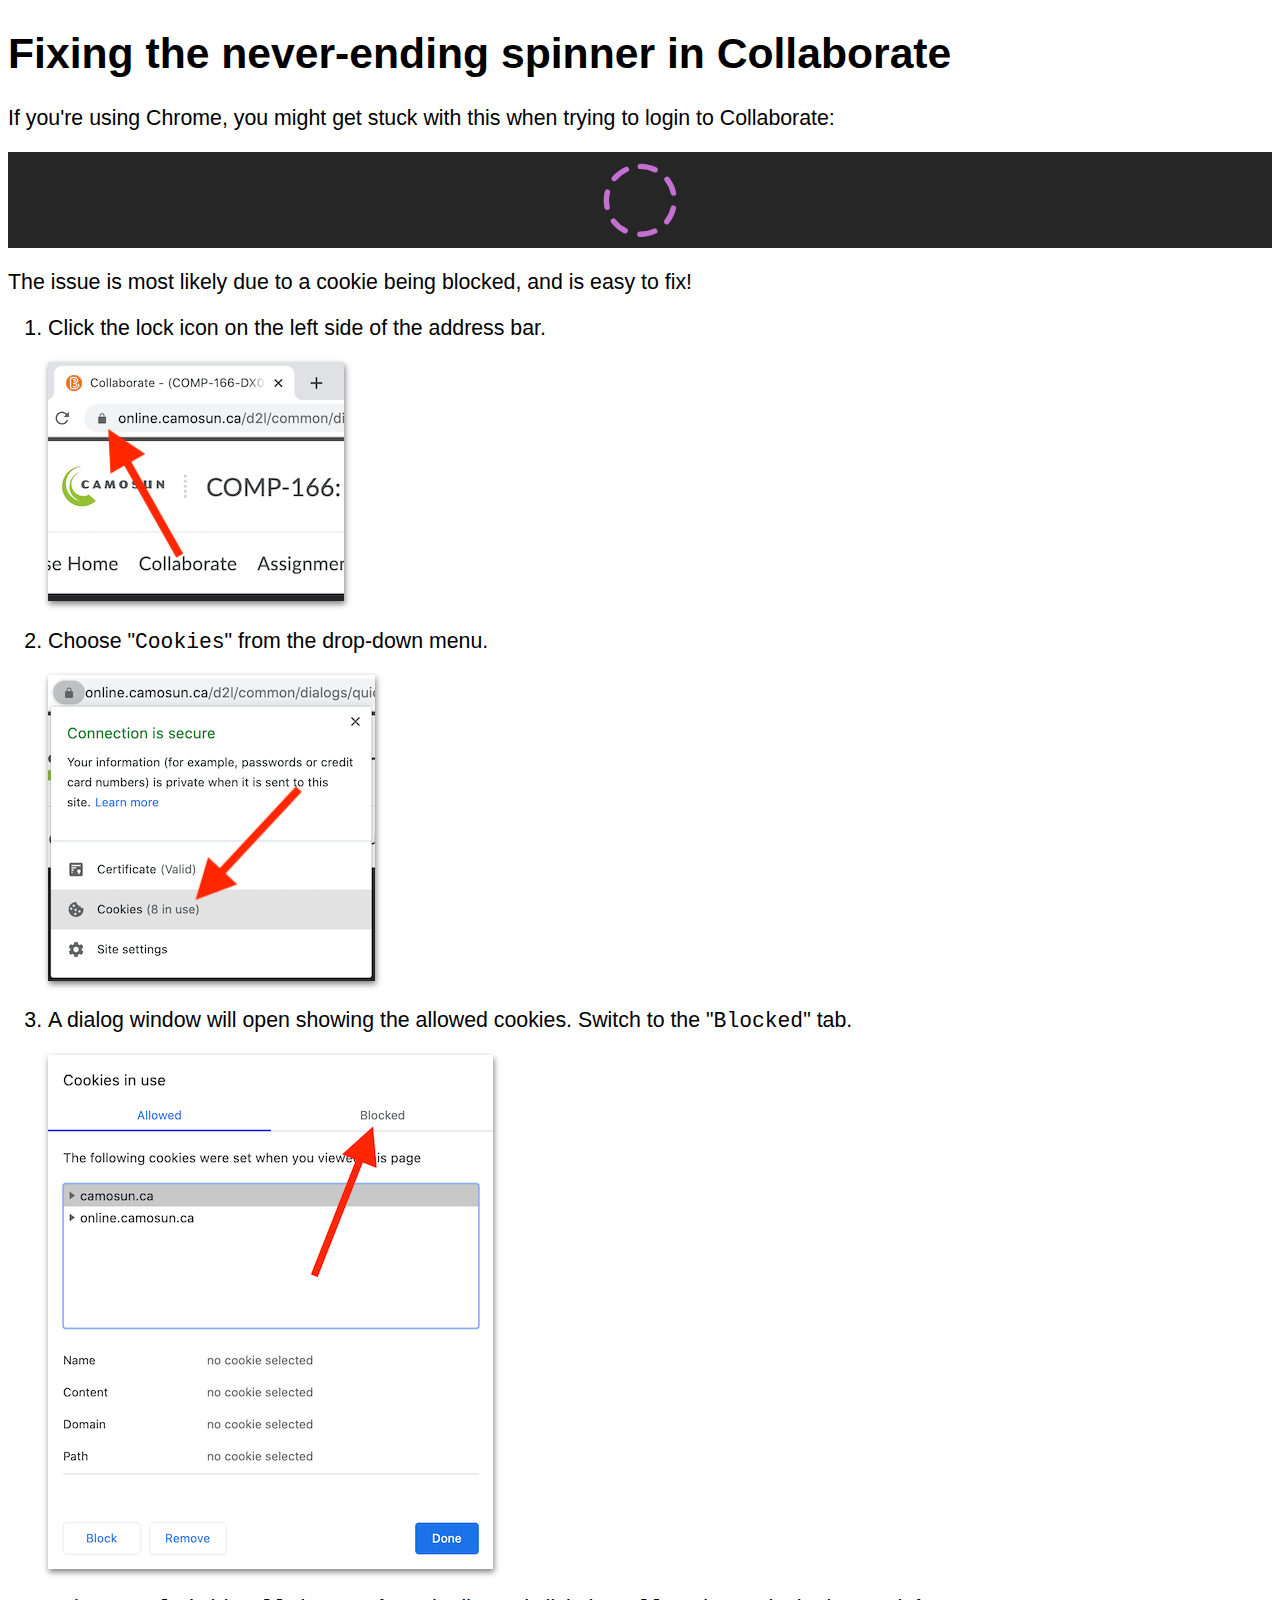
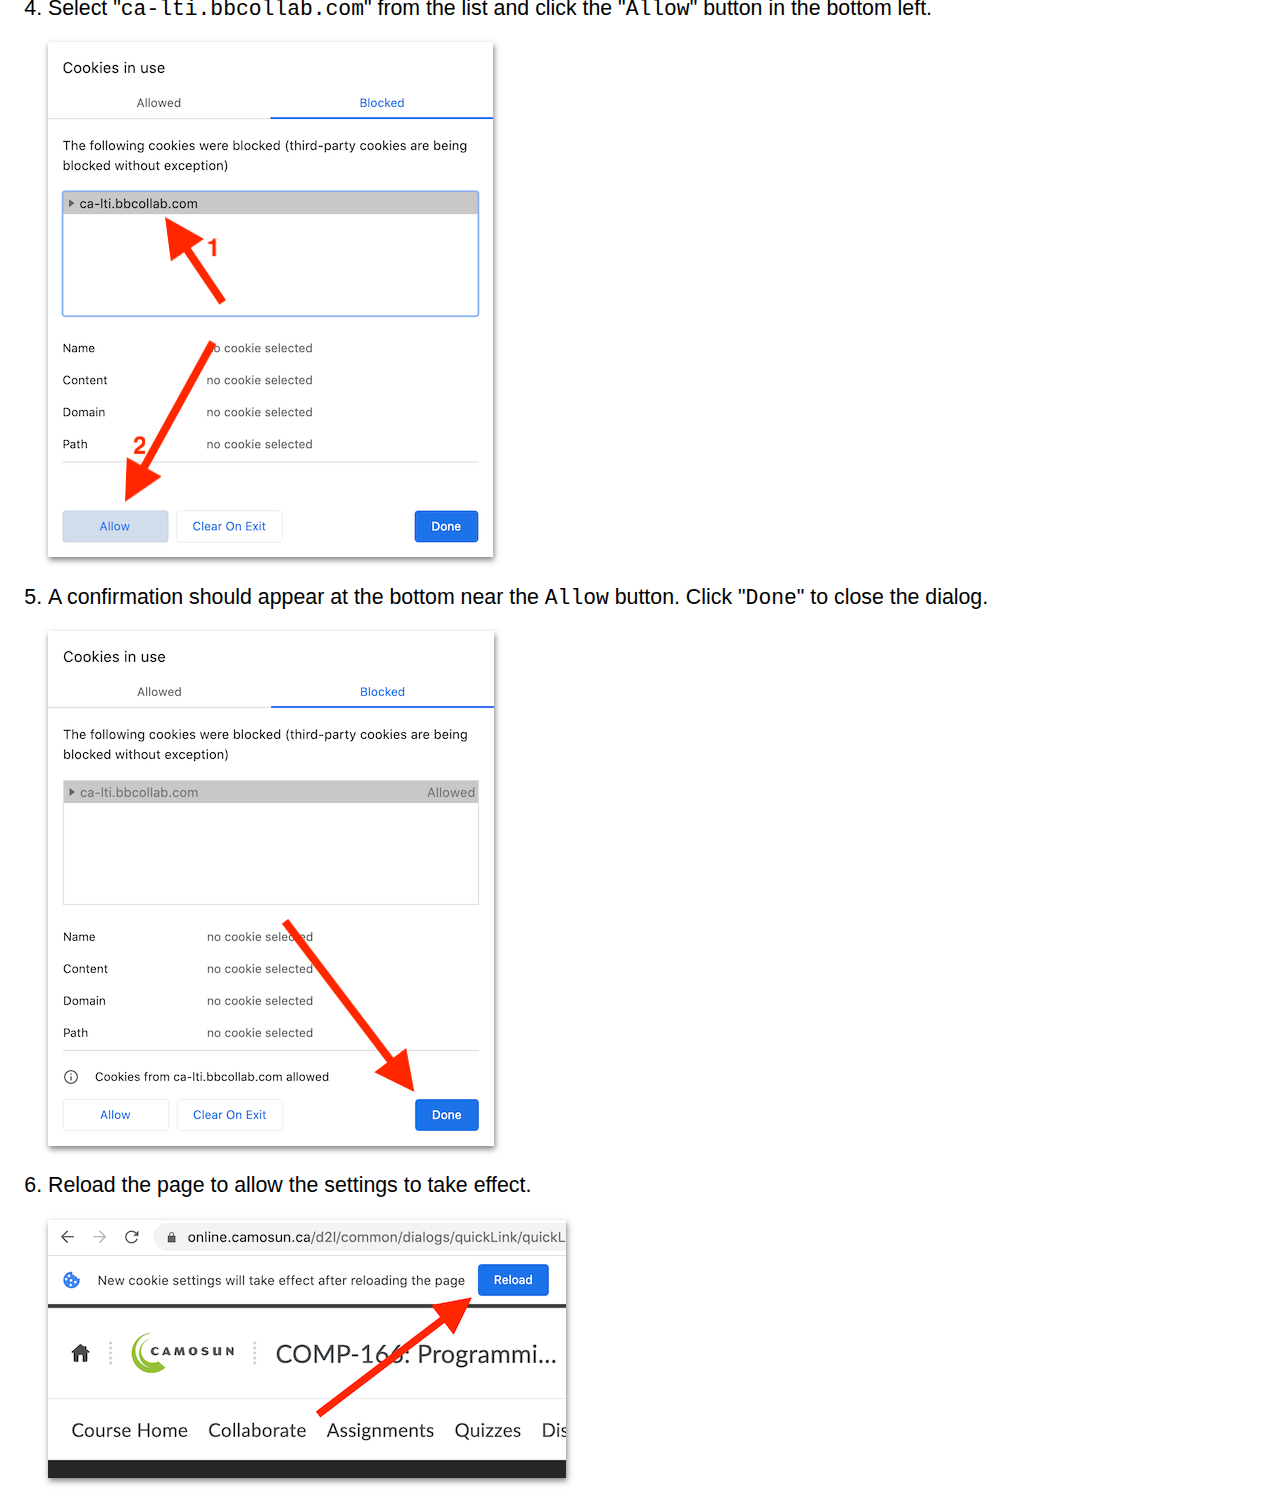
<file: collaborate/index.html>
<!DOCTYPE html>
<!DOCTYPE html>
<html>
<head>
	<title>Accessing Collaborate in Chrome</title>
	<meta charset="utf-8" />
	<style>
		:root {
			font-family: Helvetica, sans-serif;
			font-size: 16pt;
		}
		@keyframes progress-rotate {
			0% { transform: rotate(0deg); }
			100% { transform: rotate(360deg); }
		}
		.progress {
			background-color: #262626;
			height: 4.5rem;
			padding: .5rem;
			box-sizing: border-box;
			text-align: center;
		}
		.progress-svg {
			animation: 4s linear infinite progress-rotate;
			height: 100%;
		}
		img {
			box-shadow: 1px 3px 6px rgba(0,0,0,.5);
		}
	</style>
</head>
<body>
<h1>Fixing the never-ending spinner in Collaborate</h1>
<p>If you're using Chrome, you might get stuck with this when trying to login to Collaborate:</p>
<div class="progress">
	<svg class="progress-svg" viewBox="-10 -10 220 220" role="presentation" aria-valuetext="Loading" focusable="false">
	    <path d="m100,0a100,100 0 0 1 0,200a100,100 0 0 1 0,-200" fill="transparent" stroke-dasharray="45" stroke-width="16" stroke-linecap="round" stroke="#c56fd5"></path>
	</svg>
</div>
<p>The issue is most likely due to a cookie being blocked, and is easy to fix!</p>
<ol>
	<li>
		<p>Click the lock icon on the left side of the address bar.</p>
		<img src="lock-lo.png" srcset="lock-hi.png 2x" alt="screenshot of address bar, with arrow pointing to lock icon "/>
	</li>
	<li>
		<p>Choose "<samp>Cookies</samp>" from the drop-down menu.</p>
		<img src="cookies-lo.png" srcset="cookies-hi.png 2x" alt="screenshot of security popup, with arrow pointing to Cookies menu item"/>
	</li>
	<li>
		<p>A dialog window will open showing the allowed cookies. Switch to the "<samp>Blocked</samp>" tab.</p>
		<img src="dialog-lo.png" srcset="dialog-hi.png 2x" alt="screenshot of Cookies dialog, with arrow pointing to Blocked tab"/>
	</li>
	<li>
		<p>Select "<samp>ca-lti.bbcollab.com</samp>" from the list and click the "<samp>Allow</samp>" button in the bottom left.</p>
		<img src="allow-lo.png" srcset="allow-hi.png 2x" alt="screenshot of Cookies dialog with arrows pointing to (1) blocked cookie and (2) Allow button"/>
	</li>
	<li>
		<p>A confirmation should appear at the bottom near the <samp>Allow</samp> button. Click "<samp>Done</samp>" to close the dialog.</p>
		<img src="done-lo.png" srcset="done-hi.png 2x" alt="screenshot of Cookies dialog showing changed settings for ca-lti.bbcollab.com cookie, and arrow pointing to Done button"/>
	</li>
	<li>
		<p>Reload the page to allow the settings to take effect.</p>
		<img src="reload-lo.png" srcset="reload-hi.png 2x" alt="screenshot of browser reload notification, with arrow pointing to Reload button"/>
	</li>
</ol>

</body>
</html>
</file>
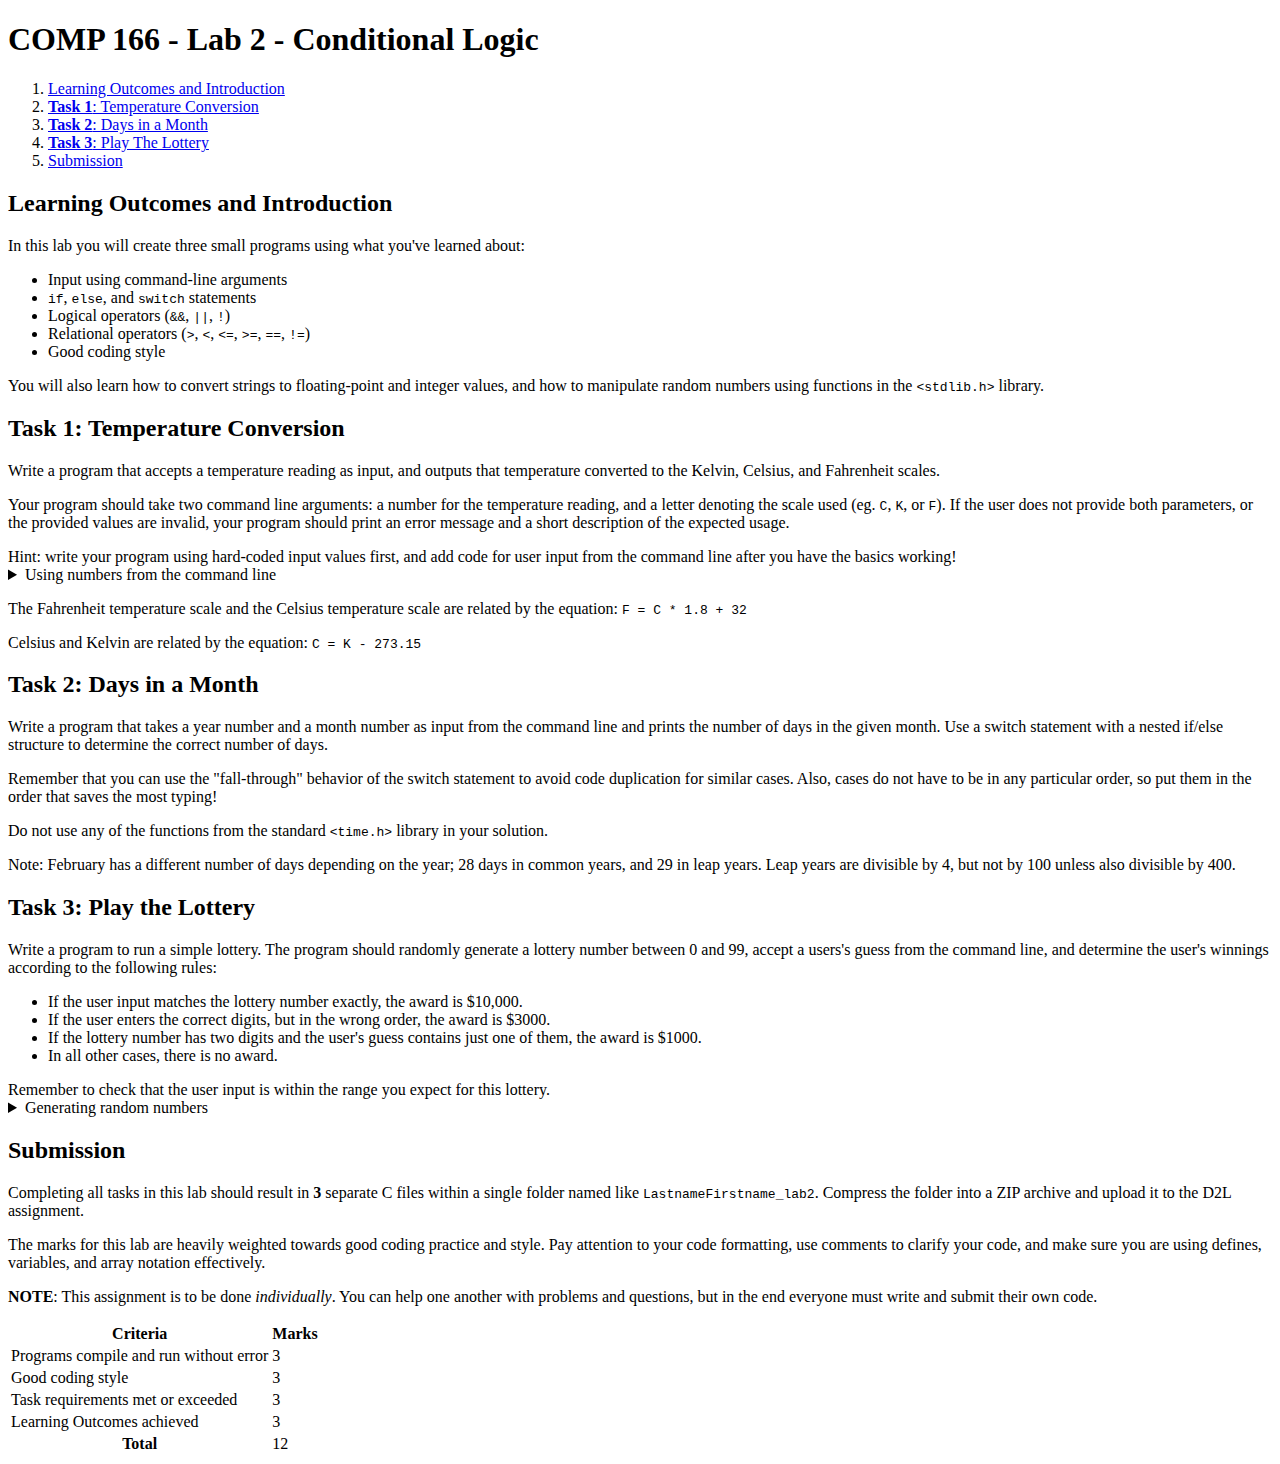
<file: labs/conditional-logic/index.html>
<!DOCTYPE html>
<html>
<head>
	<meta charset="utf-8">
	<title>Conditional Logic (Lab 2) - COMP 166</title>
	<meta name="viewport" content="width=device-width"/>
	<base href="https://camosun-cs.github.io/comp-166/labs/conditional-logic/" target="_blank"/>
	<link rel="stylesheet" href="../template/bundle.css"/>
</head>
<body>
	<header>
		<h1>COMP 166 - Lab 2 - Conditional Logic</h1>
		<nav><ol>
			<!-- every lab should start with this -->
			<li><a href="#outcomes">Learning Outcomes and Introduction</a></li>
			<!-- repeat one for each task, adjusting @href for each -->
			<li><a href="#task1"><strong>Task 1</strong>: Temperature Conversion</a></li>
			<li><a href="#task2"><strong>Task 2</strong>: Days in a Month</a></li>
			<li><a href="#task3"><strong>Task 3</strong>: Play The Lottery</a></li>
			<li><a href="#submission">Submission</a></li>
		</ol></nav>
	</header>

	<section id="outcomes">
		<h2>Learning Outcomes and Introduction</h2>
		<p>In this lab you will create three small programs using what you've learned about:</p>
		<ul>
			<li>Input using command-line arguments</li>
			<li>
				<code class="language-c">if</code>,
				<code class="language-c">else</code>,
				and <code  class="language-c">switch</code> statements
			</li>
			<li>
				Logical operators
				(<code  class="language-c">&&</code>,
				<code class="language-c">||</code>,
				<code class="language-c">!</code>)
			</li>
			<li>
				Relational operators
				(<code  class="language-c">></code>,
				<code class="language-c"><</code>,
				<code class="language-c"><=</code>,
				<code class="language-c">>=</code>,
				<code class="language-c">==</code>,
				<code class="language-c">!=</code>)
			</li>
			<li>Good coding style</li>
		</ul>
		<p>
			You will also learn how to convert strings to floating-point and integer values, and how to manipulate random numbers using functions in the <code>&lt;stdlib.h></code> library.
		</p>
	</section>

	<section id="task1">
		<h2>Task 1: Temperature Conversion</h2>
		<p>Write a program that accepts a temperature reading as input, and outputs that temperature converted to the Kelvin, Celsius, and Fahrenheit scales.</p>
		<p>Your program should take two command line arguments: a number for the temperature reading, and a letter denoting the scale used (eg. <samp>C</samp>, <samp>K</samp>, or <samp>F</samp>). If the user does not provide both parameters, or the provided values are invalid, your program should print an error message and a short description of the expected usage.</p>
		<aside>Hint: write your program using hard-coded input values first, and add code for user input from the command line after you have the basics working!</aside>
		<details>
			<summary>Using numbers from the command line</summary>
			<p>Command line arguments always come into your program as <em>string values</em>. In order to use these as numbers that you can do math with, you will first need to <em>parse</em> the string using an appropriate function from the <code>&lt;stdlib.h></code> library.</p>
			<p>In this case, you'll want to use the <a href="https://devdocs.io/c/string/byte/strtof"><code class="language-c">strtof()</code></a> function. Here's a simple example of how to use it:</p>
			<a class="sample language-c" href="strtof.c">strtof.c</a>
			<p>The first parameter is the string that you want to convert into a number. The second parameter, if not <code class="langauge-c">NULL</code>, will be updated to point <em>just after</em> the last parsed character from the input string. This is useful for checking whether or not the value was successfully parsed: if the result is the same as the input string pointer, the value was not recognized.</p>
			<p>There is a similar function in <code>&lt;stdlib.h></code> for parsing strings as integers: <a href="https://devdocs.io/c/string/byte/strtol"><code class="language-c">strtol()</code></a>. This one takes a third parameter that specifies the numeric base, which you'll normally want to set to <samp>10</samp>.</p>
			<p>If you don't need to do any error-checking, you can simplify things considerably by using the <a href="https://devdocs.io/c/string/byte/atof"><code class="language-c">atof()</code></a> and <a href="https://devdocs.io/c/string/byte/atoi"><code class="language-c">atoi()</code></a> functions instead.</p>
		</details>
		<p>The Fahrenheit temperature scale and the Celsius temperature scale are related by the equation: <samp>F = C * 1.8 + 32</samp></p>
		<p>Celsius and Kelvin are related by the equation: <samp>C = K - 273.15</samp></p>
	</section>

	<section id="task2">
		<h2>Task 2: Days in a Month</h2>
		<p>Write a program that takes a year number and a month number as input from the command line and prints the number of days in the given month. Use a switch statement with a nested if/else structure to determine the correct number of days.</p>
		<aside>Remember that you can use the "fall-through" behavior of the switch statement to avoid code duplication for similar cases. Also, cases do not have to be in any particular order, so put them in the order that saves the most typing!</aside>
		<p>Do not use any of the functions from the standard <code>&lt;time.h></code> library in your solution.</p>
		<p>Note: February has a different number of days depending on the year; 28 days in common years, and 29 in leap years. Leap years are divisible by 4, but not by 100 unless also divisible by 400.</p>
	</section>

	<section id="task3">
		<h2>Task 3: Play the Lottery</h2>
		<p>Write a program to run a simple lottery. The program should randomly generate a lottery number between 0 and 99, accept a users's guess from the command line, and determine the user's winnings according to the following rules:</p>
		<ul>
			<li>If the user input matches the lottery number exactly, the award is $10,000.</li>
			<li>If the user enters the correct digits, but in the wrong order, the award is $3000.</li>
			<li>If the lottery number has two digits and the user's guess contains just one of them, the award is $1000.</li>
			<li>In all other cases, there is no award.</li>
		</ul>
		<aside>Remember to check that the user input is within the range you expect for this lottery.</aside>
		<details>
			<summary>Generating random numbers</summary>
			<p>Because computers are <em>deterministic</em>, producing actual random data values is quite tricky. The usual approach is to take some external data value that is unpredictable (such as the current time) and use it as the "seed" to a bunch of math that produces a sequence of psuedo-random values. The values you get are actually still deterministic, but as long as the seed isn't known and the math is well-designed they will appear to be random.</p>
			<p>C99 includes <a href="https://devdocs.io/c/numeric/random/srand"><code class="language-c">srand()</code></a> and <a href="https://devdocs.io/c/numeric/random/rand"><code class="language-c">rand()</code></a> functions in the <code>&lt;stdlib.h></code> library that set a seed and produce psuedo-random values from it respectively. Unfortunately, most implementations of these functions are based on very simplistic math and do a really poor job of appearing random. For almost every application, you shouldn't use them.</p>
			<p>POSIX provides two very similar functions, <code class="language-c">srandom()</code> and <code class="language-c">random()</code> (also defined in <code>&lt;stdlib.h></code>, that are used in the same way and perform a little better. We'll use them for this assignment. Here's an example:</p>
			<a href="random.c" class="sample language-c">random.c</a>
			<p>For real applications where randomness is actually important, even the POSIX standard library functions shouldn't be used. Your code in these cases will need to rely on external libraries that provide better solutions.</p>
		</details>
	</section>

	<section id="submission">
		<h2>Submission</h2>
		<p>
			Completing all tasks in this lab should result in <strong>3</strong> separate C files within a single folder named like <samp>LastnameFirstname_lab2</samp>. Compress the folder into a ZIP archive and upload it to the D2L assignment.
		</p>
		<p>
			The marks for this lab are heavily weighted towards good coding practice and style. Pay attention to your code formatting, use comments to clarify your code, and make sure you are using defines, variables, and array notation effectively.
		</p>
		<p>
			<b>NOTE</b>: This assignment is to be done <em>individually</em>. You can help one another with problems and questions, but in the end everyone must write and submit their own code.
		</p>
		<table class="marks">
			<thead>
				<tr><th>Criteria</th><th>Marks</th></tr>
			</thead>
			<tbody>
				<tr>
					<td>Programs compile and run without error</td>
					<td>3</td>
				</tr>
				<tr>
					<td>Good coding style</td>
					<td>3</td>
				</tr>
				<tr>
					<td>Task requirements met or exceeded</td>
					<td>3</td>
				</tr>
				<tr>
					<td>Learning Outcomes achieved</td>
					<td>3</td>
				</tr>
			</tbody>
			<tfoot>
				<tr>
					<th>Total</th>
					<td>12</td>
				</tr>
			</tfoot>
		</table>
	</section>

	<script src="../template/bundle.js" defer></script>
</body>
</html>
</file>
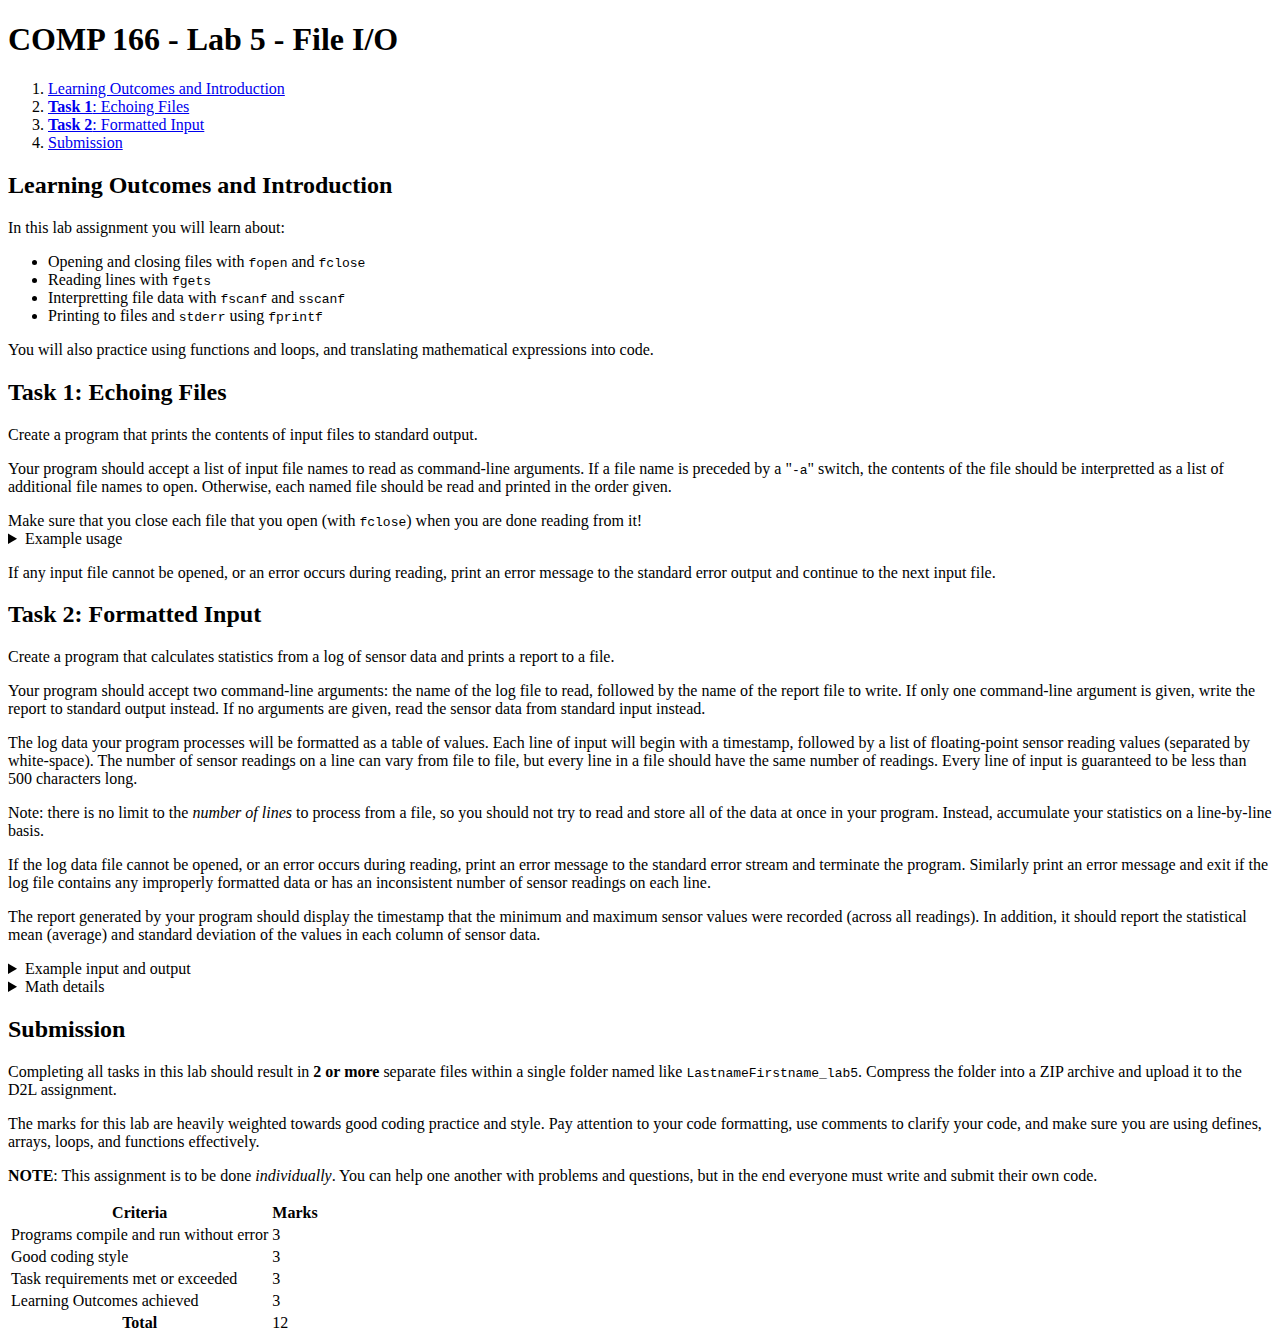
<file: labs/file-io/index.html>
<!DOCTYPE html>
<html lang="en-CA">
<head>
	<meta charset="utf-8">
	<title>File I/O (Lab 5) - COMP 166</title>
	<meta name="viewport" content="width=device-width"/>
	<base href="https://camosun-cs.github.io/comp-166/labs/file-io/" target="_blank"/>
	<link rel="stylesheet" href="../template/bundle.css"/>
	<style>
		.eq {
			display: flex;
			align-items: center;
		}
		.eq > * {
			padding: 0 0.25em;
		}
		.fract {
			display: inline-flex;
			flex-direction: column;
			text-align: center;
		}
		.fract-num {
			border-bottom: 1px solid black;
		}
	</style>
</head>
<body>
	<header>
		<h1>COMP 166 - Lab 5 - File I/O</h1>
		<nav><ol>
			<li><a href="#outcomes">Learning Outcomes and Introduction</a></li>
			<li><a href="#task1"><strong>Task 1</strong>: Echoing Files</a></li>
			<li><a href="#task2"><strong>Task 2</strong>: Formatted Input</a></li>
			<li><a href="#submission">Submission</a></li>
		</ol></nav>
	</header>

	<section id="outcomes">
		<h2>Learning Outcomes and Introduction</h2>
		<p>In this lab assignment you will learn about:</p>
		<ul>
			<li>Opening and closing files with <code class="language-c">fopen</code> and <code class="language-c">fclose</code></li>
			<li>Reading lines with <code class="language-c">fgets</code></li>
			<li>Interpretting file data with <code class="language-c">fscanf</code> and <code class="language-c">sscanf</code></li>
			<li>Printing to files and <code class="language-c">stderr</code> using <code class="language-c">fprintf</code></li>
		</ul>
		<p>You will also practice using functions and loops, and translating mathematical expressions into code.</p>
	</section>

	<section id="task1">
		<h2>Task 1: Echoing Files</h2>
		<p>Create a program that prints the contents of input files to standard output.</p>
		<p>Your program should accept a list of input file names to read as command-line arguments. If a file name is preceded by a "<samp>-a</samp>" switch, the contents of the file should be interpretted as a list of additional file names to open. Otherwise, each named file should be read and printed in the order given.</p>
		<aside>Make sure that you close each file that you open (with <code class="language-c">fclose</code>) when you are done reading from it!</aside>
		<details>
			<summary>Example usage</summary>
			<dl>
				<dt><samp>./task1</samp></dt>
				<dd>Print a usage summary, such as
					"<samp>usage: ./task1 [-a] [file ...]</samp>"
				</dd>
			</dl>
			<dl>
				<dt><samp>./task1 file1.txt file2.txt</samp></dt>
				<dd>Print the contents of <samp>file1.txt</samp>, followed by the contents of <samp>file2.txt</samp></dd>
			</dl>
			<dl>
				<dt><samp>./task1 -a filelist.txt</samp></dt>
				<dd>Read a list of input file names from the content of <samp>filelist.txt</samp> and print the contents of each file in order.</dd>
			</dl>
			<dl>
				<dt><samp>./task1 file1.txt -a filelist.txt file2.txt</samp></dt>
				<dd>Print the contents of <samp>file1.txt</samp>, followed by the contents of each file listed inside <samp>filelist.txt</samp> (in order), followed by the contents of <samp>file2.txt</samp>.</dd>
			</dl>
		</details>
		<p>If any input file cannot be opened, or an error occurs during reading, print an error message to the standard error output and continue to the next input file.</p>
	</section>

	<section id="task2">
		<h2>Task 2: Formatted Input</h2>
		<p>Create a program that calculates statistics from a log of sensor data and prints a report to a file.</p>
		<p>Your program should accept two command-line arguments: the name of the log file to read, followed by the name of the report file to write. If only one command-line argument is given, write the report to standard output instead. If no arguments are given, read the sensor data from standard input instead.</p>
		<p>The log data your program processes will be formatted as a table of values. Each line of input will begin with a timestamp, followed by a list of floating-point sensor reading values (separated by white-space). The number of sensor readings on a line can vary from file to file, but every line in a file should have the same number of readings. Every line of input is guaranteed to be less than 500 characters long.</p>
		<aside>Note: there is no limit to the <em>number of lines</em> to process from a file, so you should not try to read and store all of the data at once in your program. Instead, accumulate your statistics on a line-by-line basis.</aside>
		<p>If the log data file cannot be opened, or an error occurs during reading, print an error message to the standard error stream and terminate the program. Similarly print an error message and exit if the log file contains any improperly formatted data or has an inconsistent number of sensor readings on each line.</p>
		<p>The report generated by your program should display the timestamp that the minimum and maximum sensor values were recorded (across all readings). In addition, it should report the statistical mean (average) and standard deviation of the values in each column of sensor data.</p>
		<details>
			<summary>Example input and output</summary>
			<p>Given an input file like:</p>
			<a href="example-input.txt" class="sample language-text" download>Download example-input.txt</a>
			<p>Your program should output something like:</p>
			<a href="example-output.txt" class="sample language-text" download>Download example-output.txt</a>
		</details>
		<details>
			<summary>Math details</summary>
			<p>The statistical mean <var>x&#772;</var> for a set of values is given by the formula:</p>
			<div class="eq">
				<span>x&#772;</span>
				<span>=</span>
				<span class="fract">
					<span class="fract-num">Σx<sub>i</sub></span>
					<span class="fract-den">N</span>
				</span>
			</div>
			<p>Where <var>x<sub>i</sub></var> is a single data value (such that <var>Σx<sub>i</sub></var> is the sum of all values), and <var>N</var> is the total number of values.</p>
			<p>The standard deviation <var>σ</var> for a set of values is usually defined as:</p>
			<div class="eq">
				<span>σ<sup>2</sup></span>
				<span>=</span>
				<span class="fract">
					<span class="fract-num">Σ(x<sub>i</sub> - x&#772;)<sup>2</sup></span>
					<span class="fract-den">N - 1</span>
				</span>
			</div>
			<aside>Don't forget to use square-root to get <var>σ</var>!</aside>
			<p>However, this formulation would require two passes over the data set in order to first compute the mean and then compute the deviation using the mean. An alternate form can be used to compute the standard deviation in a single pass:</p>
			<div class="eq">
				<span>σ<sup>2</sup></span>
				<span>=</span>
				<span class="fract">
					<span class="fract-num">N(Σx<sub>i</sub><sup>2</sup>) - (Σx<sub>i</sub>)<sup>2</sup></span>
					<span class="fract-den">N(N - 1)</span>
				</span>
			</div>
		</details>
	</section>

	<section id="submission">
		<h2>Submission</h2>
		<p>
			Completing all tasks in this lab should result in <strong>2 or more</strong> separate files within a single folder named like <samp>LastnameFirstname_lab5</samp>. Compress the folder into a ZIP archive and upload it to the D2L assignment.
		</p>
		<p>
			The marks for this lab are heavily weighted towards good coding practice and style. Pay attention to your code formatting, use comments to clarify your code, and make sure you are using defines, arrays, loops, and functions effectively.
		</p>
		<p>
			<b>NOTE</b>: This assignment is to be done <em>individually</em>. You can help one another with problems and questions, but in the end everyone must write and submit their own code.
		</p>
		<table class="marks">
			<thead>
				<tr><th>Criteria</th><th>Marks</th></tr>
			</thead>
			<tbody>
				<tr>
					<td>Programs compile and run without error</td>
					<td>3</td>
				</tr>
				<tr>
					<td>Good coding style</td>
					<td>3</td>
				</tr>
				<tr>
					<td>Task requirements met or exceeded</td>
					<td>3</td>
				</tr>
				<tr>
					<td>Learning Outcomes achieved</td>
					<td>3</td>
				</tr>
			</tbody>
			<tfoot>
				<tr>
					<th>Total</th>
					<td>12</td>
				</tr>
			</tfoot>
		</table>
	</section>

	<script src="../template/bundle.js" defer></script>
</body>
</html>
</file>
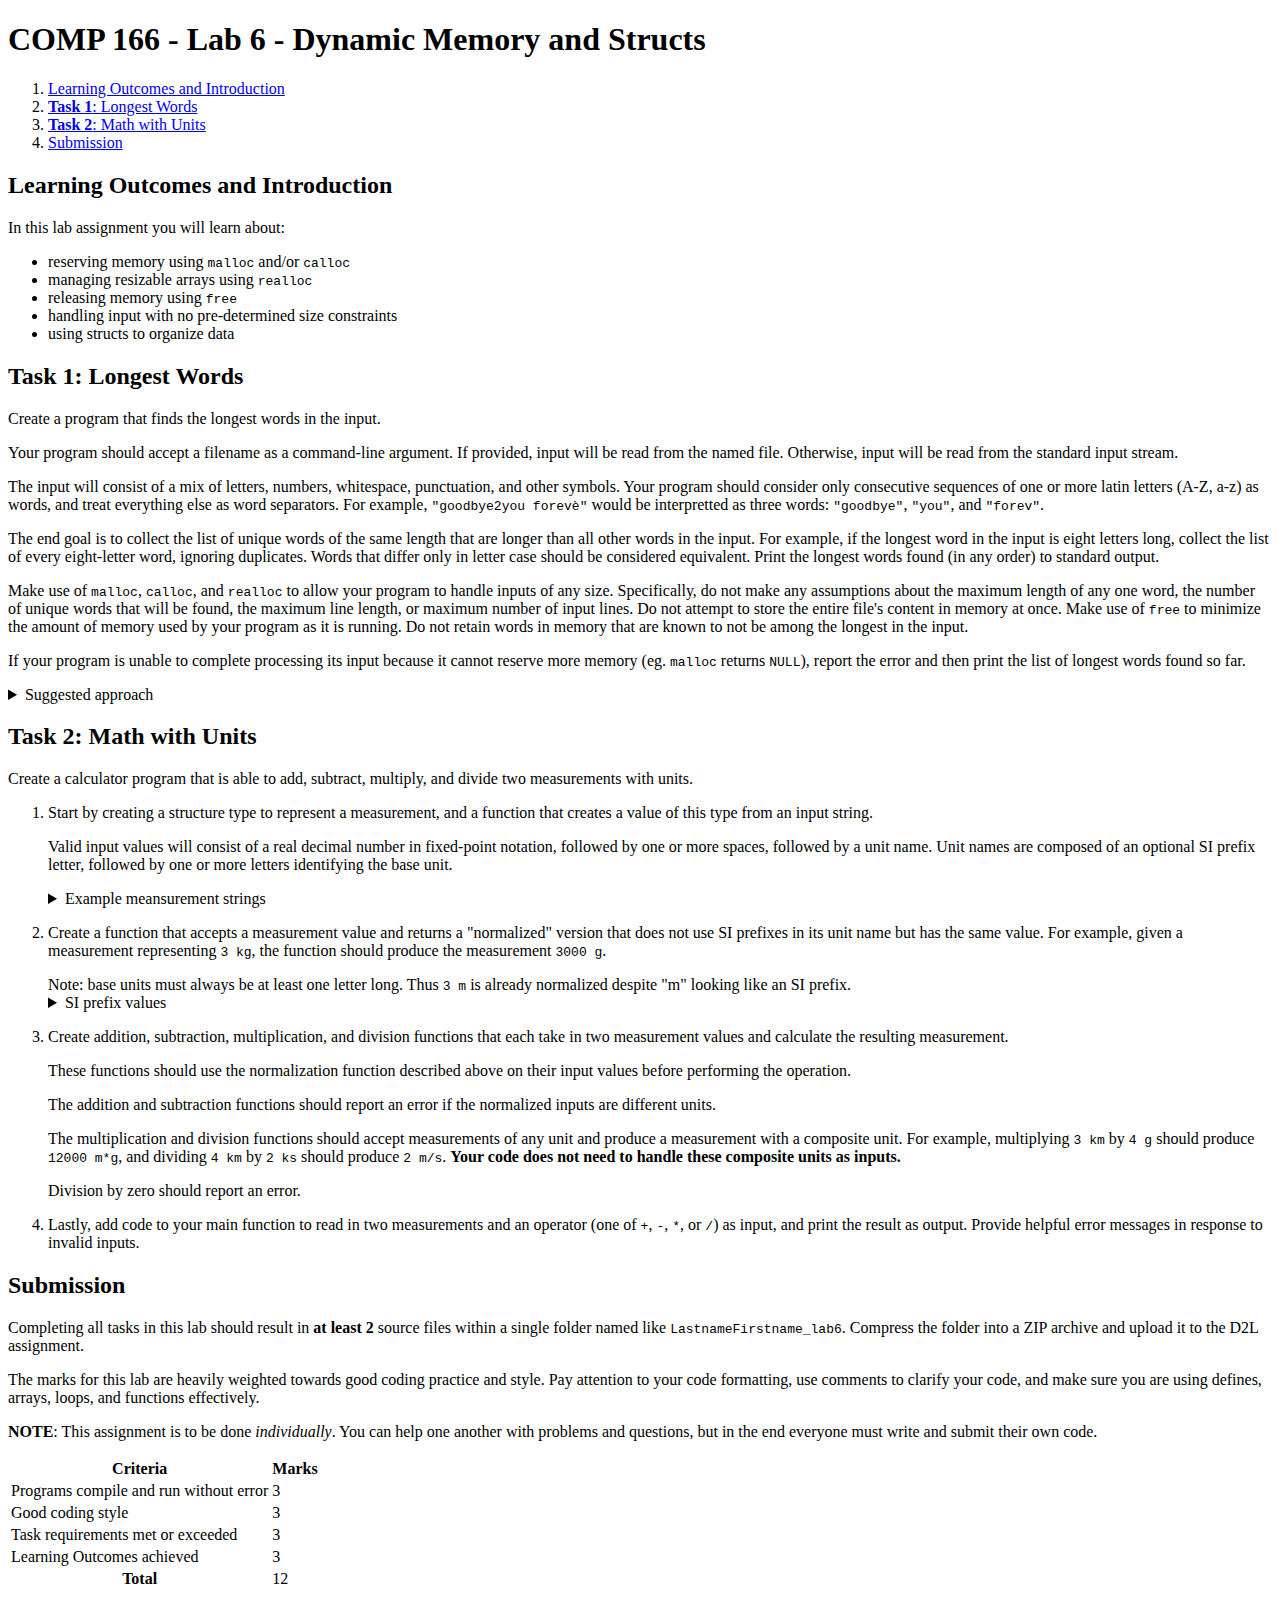
<file: labs/malloc/index.html>
<!DOCTYPE html>
<html lang="en-CA">
<head>
	<meta charset="utf-8">
	<title>Dynamic Memory and Structs (Lab 6) - COMP 166</title>
	<meta name="viewport" content="width=device-width"/>
	<base href="https://camosun-cs.github.io/comp-166/labs/malloc/" target="_blank"/>
	<link rel="stylesheet" href="../template/bundle.css"/>
</head>
<body>
	<header>
		<h1>COMP 166 - Lab 6 - Dynamic Memory and Structs</h1>
		<nav><ol>
			<li><a href="#outcomes">Learning Outcomes and Introduction</a></li>
			<li><a href="#task1"><strong>Task 1</strong>: Longest Words</a></li>
			<li><a href="#task2"><strong>Task 2</strong>: Math with Units</a></li>
			<li><a href="#submission">Submission</a></li>
		</ol></nav>
	</header>

	<section id="outcomes">
		<h2>Learning Outcomes and Introduction</h2>
		<p>In this lab assignment you will learn about:</p>
		<ul>
			<li>reserving memory using <code>malloc</code> and/or <code>calloc</code></li>
			<li>managing resizable arrays using <code>realloc</code></li>
			<li>releasing memory using <code>free</code></li>
			<li>handling input with no pre-determined size constraints</li>
			<li>using structs to organize data</li>
		</ul>
	</section>

	<section id="task1">
		<h2>Task 1: Longest Words</h2>
		<p>Create a program that finds the longest words in the input.</p>
		<p>Your program should accept a filename as a command-line argument. If provided, input will be read from the named file. Otherwise, input will be read from the standard input stream.</p>
		<p>The input will consist of a mix of letters, numbers, whitespace, punctuation, and other symbols. Your program should consider only consecutive sequences of one or more latin letters (A-Z, a-z) as words, and treat everything else as word separators. For example, <code>"goodbye2you forevè"</code> would be interpretted as three words: <code>"goodbye"</code>, <code>"you"</code>, and <code>"forev"</code>.</p>
		<p>The end goal is to collect the list of unique words of the same length that are longer than all other words in the input. For example, if the longest word in the input is eight letters long, collect the list of every eight-letter word, ignoring duplicates. Words that differ only in letter case should be considered equivalent. Print the longest words found (in any order) to standard output.</p>
		<p>Make use of <code>malloc</code>, <code>calloc</code>, and <code>realloc</code> to allow your program to handle inputs of any size. Specifically, do not make any assumptions about the maximum length of any one word, the number of unique words that will be found, the maximum line length, or maximum number of input lines. Do not attempt to store the entire file's content in memory at once. Make use of <code>free</code> to minimize the amount of memory used by your program as it is running. Do not retain words in memory that are known to not be among the longest in the input.</p>
		<p>If your program is unable to complete processing its input because it cannot reserve more memory (eg. <code>malloc</code> returns <code>NULL</code>), report the error and then print the list of longest words found so far.</p>
		<details>
			<summary>Suggested approach</summary>
			<p>There are many ways to manage a dynamicly changing list of data. For simplicity, I recommend storing each word in an appropriately-sized chunk of memory allocated with malloc, and keep track of the list of words with an array of pointers (also allocated with malloc). The array should start relatively small, but may need to be resized with <code>realloc</code> as the program progresses. Keep track of how large the array currently is in one variable, and how much space is used so far in another. When you run out of room, resize the array to provide twice as much space.</p>
		</details>
 	</section>

	<section id="task2">
		<h2>Task 2: Math with Units</h2>
		<p>Create a calculator program that is able to add, subtract, multiply, and divide two measurements with units.</p>
		<ol class="instructions">
			<li>
				<p>Start by creating a structure type to represent a measurement, and a function that creates a value of this type from an input string.</p>
				<p>Valid input values will consist of a real decimal number in fixed-point notation, followed by one or more spaces, followed by a unit name. Unit names are composed of an optional SI prefix letter, followed by one or more letters identifying the base unit.</p>
				<details>
					<summary>Example meansurement strings</summary>
					<ul>
						<li><samp>3.2 g</samp></li>
						<li><samp>1000 km</samp></li>
						<li><samp>4.3333 in</samp></li>
						<li><samp>-3.0 hours</samp></li>
						<li><samp>5 GPa</samp></li>
					</ul>
				</details>
			</li>
			<li>
				<p>Create a function that accepts a measurement value and returns a "normalized" version that does not use SI prefixes in its unit name but has the same value. For example, given a measurement representing <samp>3 kg</samp>, the function should produce the measurement <samp>3000 g</samp>.</p>
				<aside>Note: base units must always be at least one letter long. Thus <samp>3 m</samp> is already normalized despite "m" looking like an SI prefix.</aside>
				<details>
					<summary>SI prefix values</summary>
					<p>Your code should support at least the following SI prefix values:</p>
					<table>
						<thead>
							<tr>
								<th>Symbol</th>
								<th>Factor</th>
							</tr>
						</thead>
						<tbody>
							<tr>
								<td>T</td>
								<td>10<sup>12</sup></td>
							</tr>
							<tr>
								<td>G</td>
								<td>10<sup>9</sup></td>
							</tr>
							<tr>
								<td>M</td>
								<td>10<sup>6</sup></td>
							</tr>
							<tr>
								<td>k</td>
								<td>10<sup>3</sup></td>
							</tr>
							<tr>
								<td>c</td>
								<td>10<sup>-2</sup></td>
							</tr>
							<tr>
								<td>m</td>
								<td>10<sup>-3</sup></td>
							</tr>
							<tr>
								<td>u</td>
								<td>10<sup>-6</sup></td>
							</tr>
							<tr>
								<td>n</td>
								<td>10<sup>-9</sup></td>
							</tr>
						</tbody>
					</table>
				</details>
			</li>
			<li>
				<p>Create addition, subtraction, multiplication, and division functions that each take in two measurement values and calculate the resulting measurement.</p>
				<p>These functions should use the normalization function described above on their input values before performing the operation.</p>
				<p>The addition and subtraction functions should report an error if the normalized inputs are different units.</p>
				<p>The multiplication and division functions should accept measurements of any unit and produce a measurement with a composite unit. For example, multiplying <samp>3 km</samp> by <samp>4 g</samp> should produce <samp>12000 m*g</samp>, and dividing <samp>4 km</samp> by <samp>2 ks</samp> should produce <samp>2 m/s</samp>. <strong>Your code does not need to handle these composite units as inputs.</strong></p>
				<p>Division by zero should report an error.</p>
			</li>
			<li>
				<p>Lastly, add code to your main function to read in two measurements and an operator (one of <samp>+</samp>, <samp>-</samp>, <samp>*</samp>, or <samp>/</samp>) as input, and print the result as output. Provide helpful error messages in response to invalid inputs.</p>
			</li>
		</ol>
	</section>

	<section id="submission">
		<h2>Submission</h2>
		<p>
			Completing all tasks in this lab should result in <strong>at least 2</strong> source files within a single folder named like <samp>LastnameFirstname_lab6</samp>. Compress the folder into a ZIP archive and upload it to the D2L assignment.
		</p>
		<p>
			The marks for this lab are heavily weighted towards good coding practice and style. Pay attention to your code formatting, use comments to clarify your code, and make sure you are using defines, arrays, loops, and functions effectively.
		</p>
		<p>
			<b>NOTE</b>: This assignment is to be done <em>individually</em>. You can help one another with problems and questions, but in the end everyone must write and submit their own code.
		</p>
		<table class="marks">
			<thead>
				<tr><th>Criteria</th><th>Marks</th></tr>
			</thead>
			<tbody>
				<tr>
					<td>Programs compile and run without error</td>
					<td>3</td>
				</tr>
				<tr>
					<td>Good coding style</td>
					<td>3</td>
				</tr>
				<tr>
					<td>Task requirements met or exceeded</td>
					<td>3</td>
				</tr>
				<tr>
					<td>Learning Outcomes achieved</td>
					<td>3</td>
				</tr>
			</tbody>
			<tfoot>
				<tr>
					<th>Total</th>
					<td>12</td>
				</tr>
			</tfoot>
		</table>
	</section>

	<script src="../template/bundle.js" defer></script>
</body>
</html>
</file>
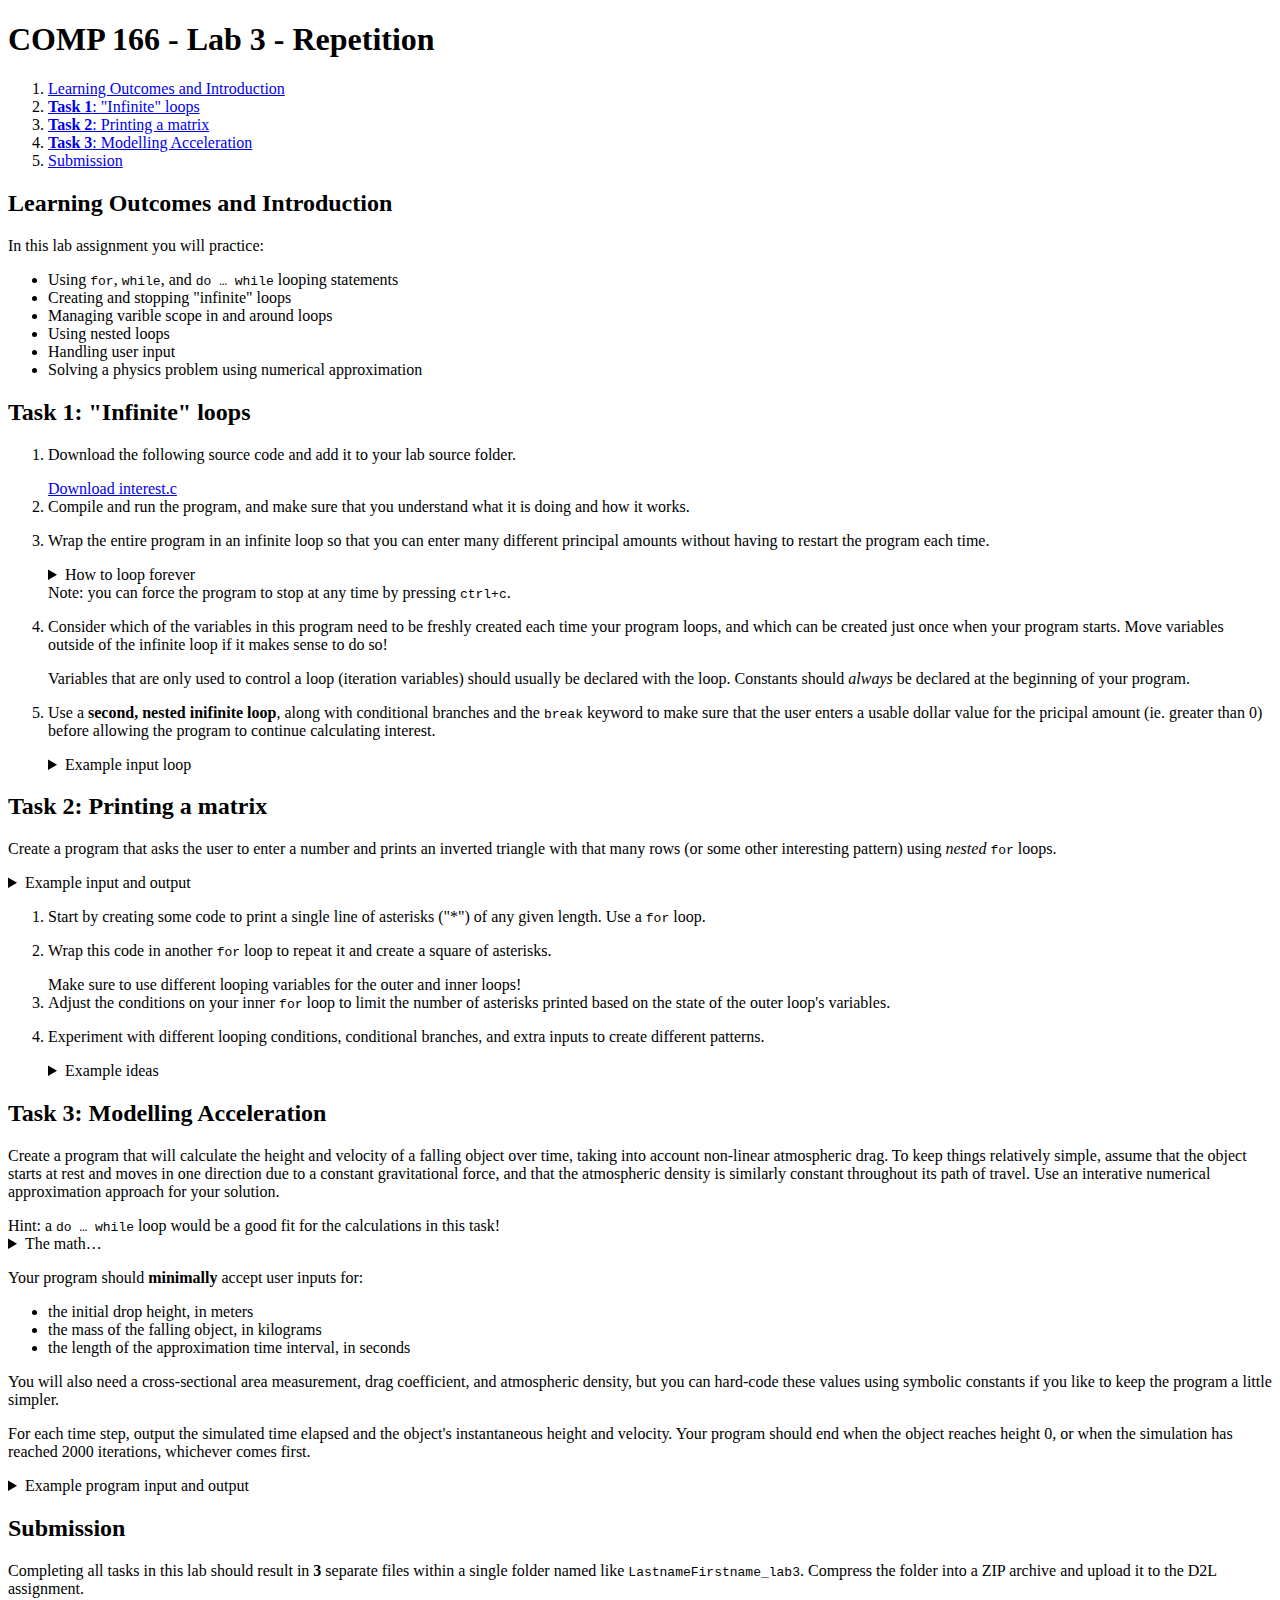
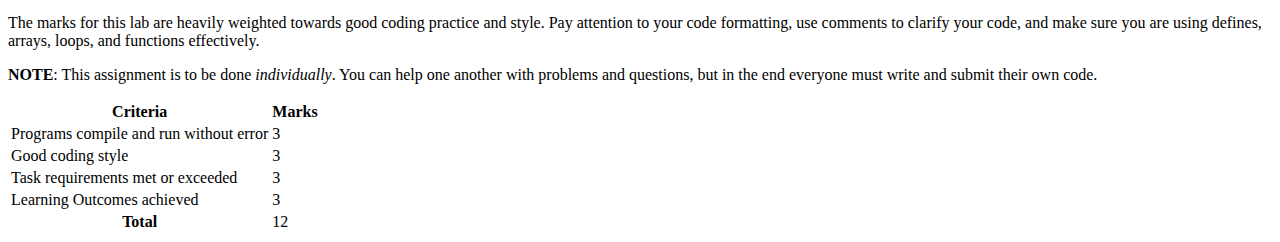
<file: labs/repetition/index.html>
<!DOCTYPE html>
<html lang="en-CA">
<head>
	<meta charset="utf-8">
	<title>Repetition (Lab 3) - COMP 166</title>
	<meta name="viewport" content="width=device-width"/>
	<base href="https://camosun-cs.github.io/comp-166/labs/repetition/" target="_blank"/>
	<link rel="stylesheet" href="../template/bundle.css"/>
	<style>
		.eq {
			display: flex;
			align-items: center;
		}
		.eq > * {
			padding: 0 0.25em;
		}
		.fract {
			display: inline-flex;
			flex-direction: column;
			text-align: center;
		}
		.fract-num {
			border-bottom: 1px solid black;
		}
	</style>
</head>
<body>
	<header>
		<h1>COMP 166 - Lab 3 - Repetition</h1>
		<nav><ol>
			<li><a href="#outcomes">Learning Outcomes and Introduction</a></li>
			<li><a href="#task1"><strong>Task 1</strong>: "Infinite" loops</a></li>
			<li><a href="#task2"><strong>Task 2</strong>: Printing a matrix</a></li>
			<li><a href="#task3"><strong>Task 3</strong>: Modelling Acceleration</a></li>
			<li><a href="#submission">Submission</a></li>
		</ol></nav>
	</header>

	<section id="outcomes">
		<h2>Learning Outcomes and Introduction</h2>
		<p>In this lab assignment you will practice:</p>
		<ul>
			<li>Using <code class="language-c">for</code>, <code class="language-c">while</code>, and <code class="language-c">do &hellip; while</code> looping statements</li>
			<li>Creating and stopping "infinite" loops</li>
			<li>Managing varible scope in and around loops</li>
			<li>Using nested loops</li>
			<li>Handling user input</li>
			<li>Solving a physics problem using numerical approximation</li>
		</ul>
	</section>

	<section id="task1">
		<h2>Task 1: "Infinite" loops</h2>
		<ol class="instructions">
			<li>
				<p>Download the following source code and add it to your lab source folder.</p>
				<a class="sample language-c" href="interest.c" download>Download interest.c</a>
			</li>
			<li>
				Compile and run the program, and make sure that you understand what it is doing and how it works.
			</li>
			<li>
				<p>Wrap the entire program in an infinite loop so that you can enter many different principal amounts without having to restart the program each time.</p>
				<details>
					<summary>How to loop forever</summary>
					<p>You can create a loop that will run indefinitely by using a constant, non-zero condition value. For example:</p>
					<pre><code class="language-c">
						while (1) {
							// inside here will be repeated forever
						}
					</code></pre>
					<p>If you import <code>&lt;stdbool.h></code>, you could also use the <code class="language-c">true</code> constant to make it a little more readable.</p>
					<p>Many C programmers prefer to use <code>for</code> loops instead. Since we want the loop to run forever we can leave out a lot of the usual details and distill the syntax down to just this:</p>
					<pre><code class="language-c">
						for (;;) {
							// inside here will be repeated forever
						}
					</code></pre>
					<p>These two examples are functionally identical, so choose the one that makes the most sense to you.</p>
					<p>There are many other ways you can make an infinite loop, but these two approaches are the most idiomatic way that other programmers will recognize and will make it clear that you really meant to do this!</p>
				</details>
				<aside>
					Note: you can force the program to stop at any time by pressing <kbd><kbd>ctrl</kbd><span>+</span><kbd>c</kbd></kbd>.
				</aside>
			</li>
			<li>
				<p>Consider which of the variables in this program need to be freshly created each time your program loops, and which can be created just once when your program starts. Move variables outside of the infinite loop if it makes sense to do so!</p>
				<p>Variables that are only used to control a loop (iteration variables) should usually be declared with the loop. Constants should <em>always</em> be declared at the beginning of your program.</p>
			</li>
			<li>
				<p>Use a <strong>second, nested inifinite loop</strong>, along with conditional branches and the <code class="language-c">break</code> keyword to make sure that the user enters a usable dollar value for the pricipal amount (ie. greater than 0) before allowing the program to continue calculating interest.</p>
				<details>
					<summary>Example input loop</summary>
					<p>This example requires the user to enter a negative integer before continuing:</p>
					<a href="input-check.c" class="sample language-c" download>Download input-check.c</a>
				</details>
			</li>
		</ol>
	</section>

	<section id="task2">
		<h2>Task 2: Printing a matrix</h2>
		<p>
			Create a program that asks the user to enter a number and prints an inverted triangle with that many rows (or some other interesting pattern) using <em>nested</em> <code class="language-c">for</code> loops.
		</p>
		<details>
			<summary>Example input and output</summary>
			<p>Given "5", output:</p>
			<pre>*****
****
***
**
*</pre>
			<p>Given "13", output:</p>
			<pre>*************
************
***********
**********
*********
********
*******
******
*****
****
***
**
*</pre>
		</details>
		<ol class="instructions">
			<li>Start by creating some code to print a single line of asterisks ("*") of any given length. Use a <code class="language-c">for</code> loop.</li>
			<li>
				<p>Wrap this code in another <code class="language-c">for</code> loop to repeat it and create a square of asterisks.</p>
				<aside>Make sure to use different looping variables for the outer and inner loops!</aside>
			</li>
			<li>Adjust the conditions on your inner <code class="language-c">for</code> loop to limit the number of asterisks printed based on the state of the outer loop's variables.</li>
			<li>
				<p>Experiment with different looping conditions, conditional branches, and extra inputs to create different patterns.</p>
				<details>
					<summary>Example ideas</summary>
					<ul>
						<li>
							<p>Let the user choose what symbols to use for drawing</p>
						</li>
						<li>
							<p>Replace the asterisks on the diagonal edge with a different character</p>
							<pre style="margin:1em 0;">$
*$
**$</pre>
						</li>
						<li>
							<p>Print the triangle facing different directions</p>
							<pre style="margin:1em 0;">  *
 **
***</pre>
							<p>Or like:</p>
							<pre style="margin:1em 0;">  *
 ***
*****</pre>
						</li>
						<li>
							<p>Output a diamond instead of a triangle</p>
							<pre>  *
 ***
*****
 ***
  *</pre>
					</ul>
				</details>
			</li>
		</ol>
	</section>

	<section id="task3">
		<h2>Task 3: Modelling Acceleration</h2>
		<p>Create a program that will calculate the height and velocity of a falling object over time, taking into account non-linear atmospheric drag. To keep things relatively simple, assume that the object starts at rest and moves in one direction due to a constant gravitational force, and that the atmospheric density is similarly constant throughout its path of travel. Use an interative numerical approximation approach for your solution.</p>
		<aside>Hint: a <code class="language-c">do … while</code> loop would be a good fit for the calculations in this task!</aside>

		<details>
			<summary>The math…</summary>
			<p>The force of drag due to atmospheric resistance is given by the formula:</p>
			<div class="eq">
				<span>F<sub>d</sub> = </span>
				<span class="fract">
					<span class="fract-num">C𝜌Av<sup>2</sup></span>
					<span class="fract-den">2</span>
				</span>
			</div>
			<p>Where <strong>C</strong> is the drag coefficient, <strong>𝜌</strong> is the atmospheric density, <strong>A</strong> is the cross-sectional area, and <strong>v</strong> is the velocity.</p>
			<p>Because the drag forces on the falling object depend on the velocity, which in turn depends on the net forces, a purely analytical approach to solving this problem would be quite complicated! Instead, we can simulate the problem much more simply on a computer using numerical approximations at discrete time intervals. We can calculate the acceleration of the object due to the net forces acting on it at a given moment and then assume that this acceleration stays constant over a short period of time. This allows us to approximate the velocity at the end of this time interval, and then use that velocity in the calculation of forces for the next interval.</p>
			<p>At any given instant in time, the acceleration is given by:</p>
			<div class="eq">
				<span>a = </span>
				<span class="fract">
					<span class="fract-num">F<sub>net</sub></span>
					<span class="fract-denm">m</span>
				</span>
				<span> = </span>
				<span class="fract">
					<span class="fract-num">mg - F<sub>d</sub></span>
					<span class="fract-denm">m</span>
				</span>
			</div>
			<p>Where <strong>m</strong> is the mass of the object, and <strong>g</strong> is the acceleration due to gravity. Over a small enough interval of time, this acceleration is approximately constant, so the change in velocity and height of the object after a time interval <strong>t</strong> will be:</p>
			<div class="eq">
				<span>Δv = at</span>
			</div>
			<div class="eq">
				<span>Δh = v<sub>0</sub>t + </span>
				<span class="fract">
					<span class="fract-num">at<sup>2</sup></span>
					<span class="fract-den">2</span>
				</span>
			</div>
			<p>The resulting velocity can then be fed back into the acceleration equation for the next time interval!</p>
		</details>

		<p>Your program should <strong>minimally</strong> accept user inputs for:</p>
		<ul>
			<li>the initial drop height, in meters</li>
			<li>the mass of the falling object, in kilograms</li>
			<li>the length of the approximation time interval, in seconds</li>
		</ul>
		<p>You will also need a cross-sectional area measurement, drag coefficient, and atmospheric density, but you can hard-code these values using symbolic constants if you like to keep the program a little simpler.</p>
		<p>For each time step, output the simulated time elapsed and the object's instantaneous height and velocity. Your program should end when the object reaches height 0, or when the simulation has reached 2000 iterations, whichever comes first.</p>
		<details>
			<summary>Example program input and output</summary>
			<p>Feel free to experiment with different output formatting and different ways of taking in user input. This is just an example!</p>
			<pre><samp>Gravitational force: 9.806 m/s^2
Atmospheric density (kg/m^3): 1.225
Drag coefficient: 0.5
Mass of falling object (kg): 1.00
Drop height (m): 2.00

Time (s)    Height (m)    Velocity (m/s)
   0.000          2.00        0.00
   0.100          1.95        0.98
   0.200          1.81        1.93
   0.300          1.57        2.80
   0.400          1.25        3.54
   0.500          0.87        4.14
   0.600          0.43        4.59
   0.700          0.00        0.00</samp></pre>
		</details>
	</section>

	<section id="submission">
		<h2>Submission</h2>
		<p>
			Completing all tasks in this lab should result in <strong>3</strong> separate files within a single folder named like <samp>LastnameFirstname_lab3</samp>. Compress the folder into a ZIP archive and upload it to the D2L assignment.
		</p>
		<p>
			The marks for this lab are heavily weighted towards good coding practice and style. Pay attention to your code formatting, use comments to clarify your code, and make sure you are using defines, arrays, loops, and functions effectively.
		</p>
		<p>
			<b>NOTE</b>: This assignment is to be done <em>individually</em>. You can help one another with problems and questions, but in the end everyone must write and submit their own code.
		</p>
		<table class="marks">
			<thead>
				<tr><th>Criteria</th><th>Marks</th></tr>
			</thead>
			<tbody>
				<tr>
					<td>Programs compile and run without error</td>
					<td>3</td>
				</tr>
				<tr>
					<td>Good coding style</td>
					<td>3</td>
				</tr>
				<tr>
					<td>Task requirements met or exceeded</td>
					<td>3</td>
				</tr>
				<tr>
					<td>Learning Outcomes achieved</td>
					<td>3</td>
				</tr>
			</tbody>
			<tfoot>
				<tr>
					<th>Total</th>
					<td>12</td>
				</tr>
			</tfoot>
		</table>
	</section>

	<script src="../template/bundle.js" defer></script>
</body>
</html>
</file>
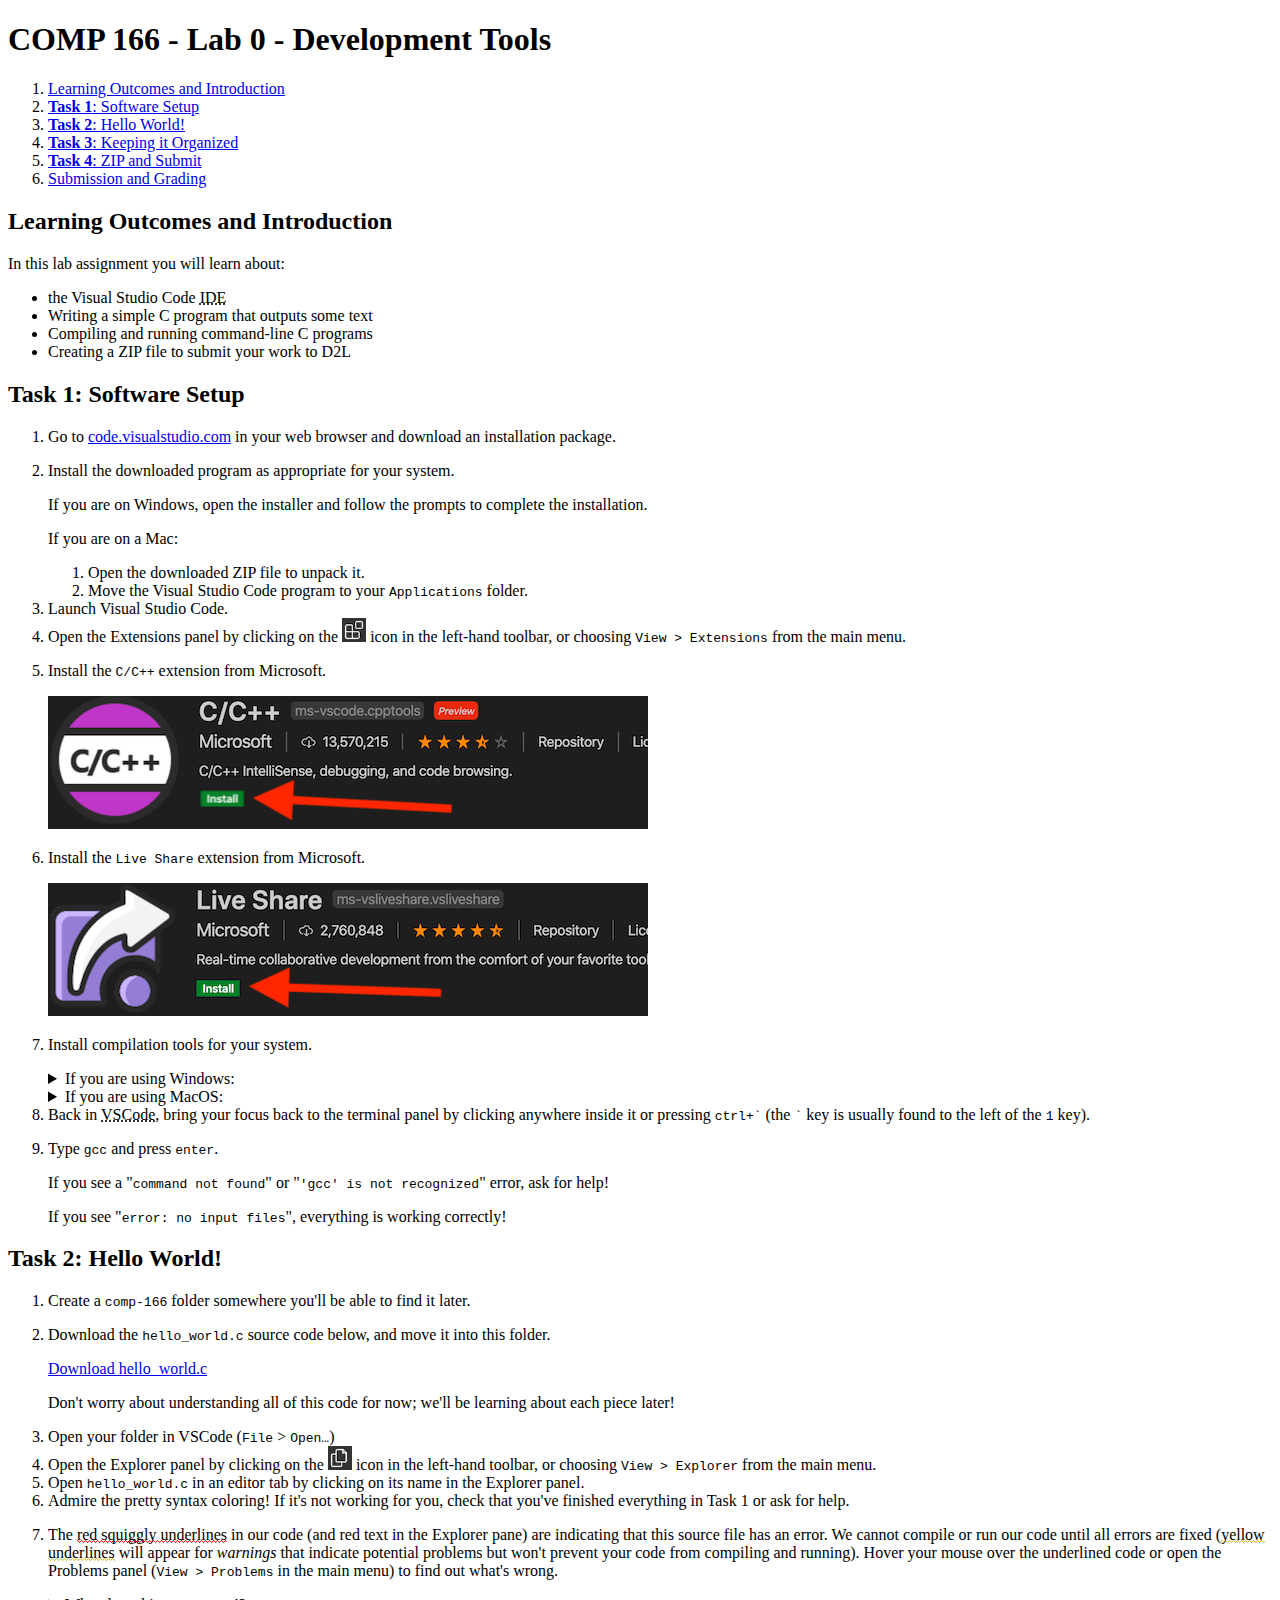
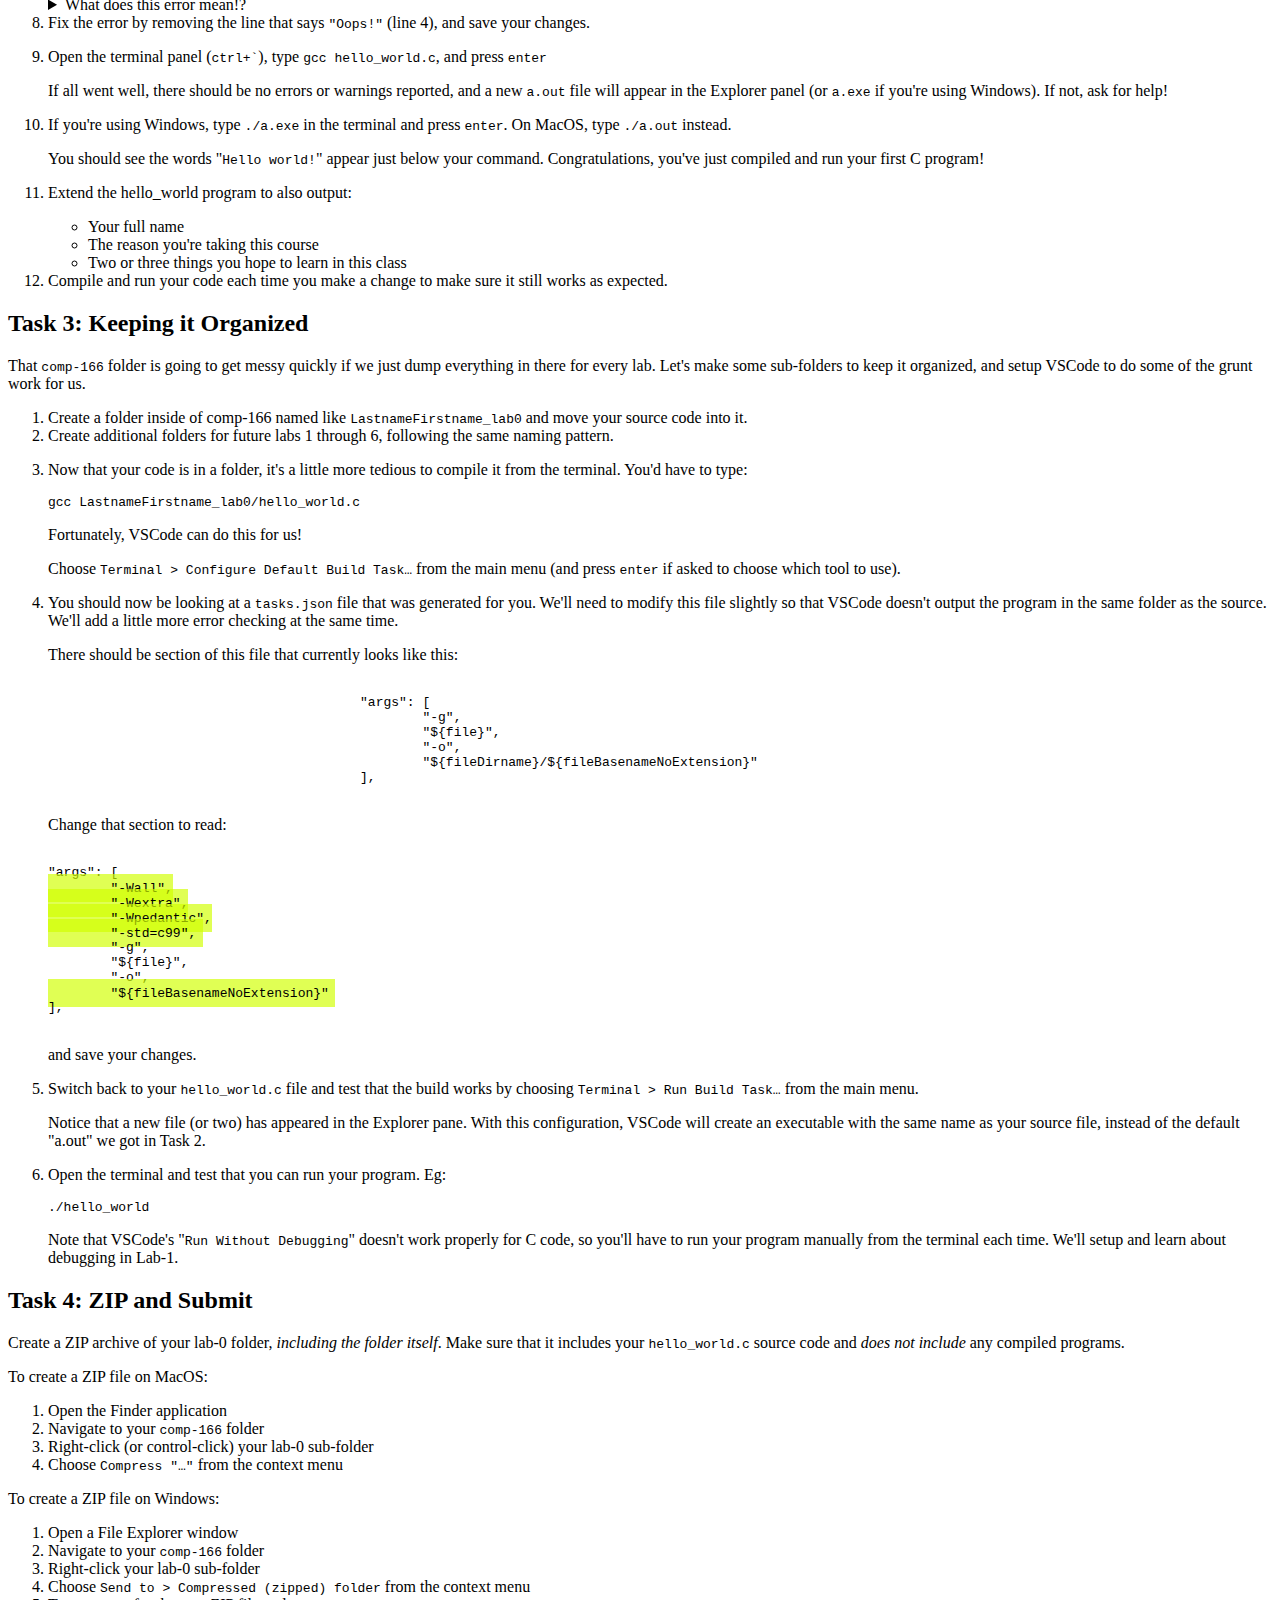
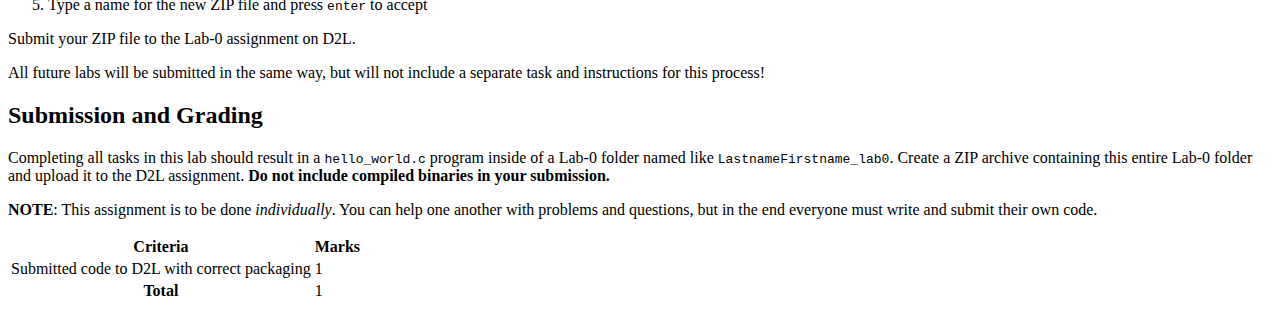
<file: labs/setup/index.html>
<!DOCTYPE html>
<html>
<head>
	<meta charset="utf-8">
	<title>Development Tools (Lab 0) - COMP 166</title>
	<meta name="viewport" content="width=device-width"/>
	<base href="https://camosun-cs.github.io/comp-166/labs/setup/" target="_blank"/>
	<link rel="stylesheet" href="../template/bundle.css"/>
	<style>
		.toolbar-icon {
			height: 1.5rem; /* $magic */
		}
		.error-underline {
			background: url(underline.gif) repeat-x bottom;
		}
		.warn-underline {
			background: url(underline-warn.gif) repeat-x bottom;
		}
		ins, .changed {
			text-decoration: none;
			background-color: rgba(209, 255, 0, 0.67);
			padding: .5em;
		}
	</style>
</head>
<body>
	<header>
		<h1>COMP 166 - Lab 0 - Development Tools</h1>
		<nav><ol>
			<li><a href="#outcomes">Learning Outcomes and Introduction</a></li>
			<li><a href="#task1"><strong>Task 1</strong>: Software Setup</a></li>
			<li><a href="#task2"><strong>Task 2</strong>: Hello World!</a></li>
			<li><a href="#task3"><strong>Task 3</strong>: Keeping it Organized</a></li>
			<li><a href="#task4"><strong>Task 4</strong>: ZIP and Submit</a></li>
			<li><a href="#submission">Submission and Grading</a></li>
		</ol></nav>
	</header>

	<section id="outcomes">
		<h2>Learning Outcomes and Introduction</h2>
		<p>In this lab assignment you will learn about:</p>
		<ul>
			<li>the Visual Studio Code <abbr title="Integrated Development Environment">IDE</abbr></li>
			<li>Writing a simple C program that outputs some text</li>
			<li>Compiling and running command-line C programs</li>
			<li>Creating a ZIP file to submit your work to D2L</li>
		</ul>
	</section>

	<section id="task1">
		<h2>Task 1: Software Setup</h2>
		<ol class="instructions">
			<li>Go to <a href="https://code.visualstudio.com">code.visualstudio.com</a> in your web browser and download an installation package.</li>
			<li>
				<p>Install the downloaded program as appropriate for your system.</p>
				<p>If you are on Windows, open the installer and follow the prompts to complete the installation.</p>
				<p>If you are on a Mac:</p>
				<ol>
					<li>Open the downloaded ZIP file to unpack it.</li>
					<li>Move the Visual Studio Code program to your <samp>Applications</samp> folder.</li>
				</ol>
			</li>
			<li>Launch Visual Studio Code.</li>
			<li>Open the Extensions panel by clicking on the <img src="extensions-lo.png" srcset="extensions-hi.png 2x" alt="extensions" class="toolbar-icon"/> icon in the left-hand toolbar, or choosing <kbd><samp>View</samp> > <samp>Extensions</samp></kbd> from the main menu.</li>
			<li>
				<p>Install the <samp>C/C++</samp> extension from Microsoft.</p>
				<img src="c-ext-lo.png" srcset="c-ext-hi.png 2x" alt="screenshot of C/C++ extension banner, with arrow pointing to install button"/>
			</li>
			<li>
				<p>Install the <samp>Live Share</samp> extension from Microsoft.</p>
				<img src="liveshare-ext-lo.png" srcset="liveshare-ext-hi.png 2x" alt="screenshot of Live Share extension banner, with arrow pointing to install button"/>
			</li>
			<li>
				<p>Install compilation tools for your system.</p>
				<details>
					<summary>If you are using Windows:</summary>
					<ol>
						<li>Go to the <a href="https://sourceforge.net/projects/mingw-w64/files/Toolchains%20targetting%20Win32/Personal%20Builds/mingw-builds/installer/mingw-w64-install.exe">Mingw-w64 download page</a>. The download will begin automatically after a few seconds (you may need to grant the website permission to do so).</li>
						<li>Open the downloaded installer and follow the prompts to install the recommended version.</li>
						<li>When the installation is complete, open an Explorer window and find the directory where Mingw-w64 was installed. Navigate to <samp>C:\Program Files (x86)\mingw-w64</samp>. Inside of that directory will be a single folder that will be named something like "<samp>i686-8.1.0-posix-dwarf-rt_v6-rev0</samp>", but it may be slightly different on your system. Drill down into this folder, and into <samp>mingw32\bin</samp> inside of that.</li>
						<li>Copy the full path of the Mingw-w64 "<samp>bin</samp>" directory. You can click on the downward chevron in the Explorer location bar (left of search and refresh) to get a text representation that you can copy to the clipboard with <kbd><kbd>ctrl</kbd><span>+</span><kbd>c</kbd></kbd>.</li>
						<li>Use the start menu search box to find and open the "<samp>Edit environment variables for your account</samp>" tool (it can also be found in Windows Settings).</li>
						<li>Select the <samp>Path</samp> variable and then click the <samp>Edit&hellip;</samp> button. A new editor dialog will open.</li>
						<li>Click the <samp>New</samp> button and paste in the path to the Mingw-w64 folder that you copied earlier, followed by "<kbd>\bin</kbd>".</li>
						<li>Click the <samp>OK</samp> button to save your changes.</li>
					</ol>
				</details>
				<details>
					<summary>If you are using MacOS:</summary>
					<ol>
						<li>Open a terminal panel by choosing <kbd><samp>Terminal</samp> > <samp>New Terminal</samp></kbd> from the main menu, or pressing <kbd><kbd>ctrl</kbd><span>+</span><kbd>`</kbd></kbd></li>
						<li>
							<p>Type <code class="language-shell">xcode-select --install</code> and press <kbd><kbd>enter</kbd></kbd>.</p>
							<p>If you've already done some programming on your system before, you may see an error message. That's fine, it means you already have the tools and are ready to go!</p>
						</li>
						<li>
							<p>A dialog will appear asking if you would like to install the command line developer tools.</p>
							<img src="xcode-select.png" alt="screenshot of dialog from running xcode-select"/>
							<p>Choose the "<samp>Install</samp>" button and wait for the download and installation to complete.</p>
						</li>
					</ol>
				</details>
			</li>
			<li>Back in <abbr title="Visual Studio Code">VSCode</abbr>, bring your focus back to the terminal panel by clicking anywhere inside it or pressing <kbd><kbd>ctrl</kbd><span>+</span><kbd>`</kbd></kbd> (the <kbd><kbd>`</kbd></kbd> key is usually found to the left of the <kbd><kbd>1</kbd></kbd> key).</li>
			<li>
				<p>Type <code class="language-shell">gcc</code> and press <kbd><kbd>enter</kbd></kbd>.</p>
				<p>If you see a "<samp>command not found</samp>" or "<samp>'gcc' is not recognized</samp>" error, ask for help!</p>
				<p>If you see "<samp>error: no input files</samp>", everything is working correctly!</p>
			</li>
		</ol>
	</section>

	<section id="task2">
		<h2>Task 2: Hello World!</h2>
		<ol class="instructions">
			<li>Create a <samp>comp-166</samp> folder somewhere you'll be able to find it later.</li>
			<li>
				<p>Download the <samp>hello_world.c</samp> source code below, and move it into this folder.</p>
				<a class="sample language-c" href="hello_world.c" download>Download hello_world.c</a>
				<p>Don't worry about understanding all of this code for now; we'll be learning about each piece later!</p>
			</li>
			<li>Open your folder in VSCode (<kdb><samp>File</samp> > <samp>Open…</samp></kdb>)</li>
			<li>Open the Explorer panel by clicking on the <img src="explorer-lo.png" srcset="explorer-hi.png 2x" alt="Explorer" class="toolbar-icon"/> icon in the left-hand toolbar, or choosing <kbd><samp>View</samp> > <samp>Explorer</samp></kbd> from the main menu.</li>
			<li>Open <samp>hello_world.c</samp> in an editor tab by clicking on its name in the Explorer panel.</li>
			<li>Admire the pretty syntax coloring! If it's not working for you, check that you've finished everything in Task 1 or ask for help.</li>
			<li>
				<p>The <span class="error-underline">red squiggly underlines</span> in our code (and red text in the Explorer pane) are indicating that this source file has an error. We cannot compile or run our code until all errors are fixed (<span class="warn-underline">yellow underlines</span> will appear for <em>warnings</em> that indicate potential problems but won't prevent your code from compiling and running). Hover your mouse over the underlined code or open the Problems panel (<samp>View &gt; Problems</samp> in the main menu) to find out what's wrong.</p>
				<details>
					<summary>What does this error mean!?</summary>
					<p>The error messages you get from the compiler can be quite cryptic, especially when you're just starting to program. They tend to be fairly short and use a lot of specialized jargon.</p>
					<p>Do not depair! You will learn what a lot of this jargon means throughout this course, and as you get more experienced, just knowing <em>where</em> the error occurs can often be enough for you to spot the problem.</p>
					<p>In the meantime, the most common errors you will see when you are just beginning will be:</p>
					<dl>
						<dt>expected …</dt>
						<dt>syntax error before …</dt>
						<dd>Something is wrong with your syntax. Check for missing semi-colons and braces.</dd>

						<dt>identifier … is undefined</dt>
						<dd>You probably misspelled something, or forgot to use quotes. This can also happen if you've forgotten to define a variable before using it.</dd>

						<dt>undefined symbols … linker command failed</dt>
						<dd>You've either misspelled a function name (case matters!) or forgot to <code class="language-c">#include</code> the header where it is defined.</dd>
					</dl>
					<p>If you're stumped, ask for help during a lab session or post a question on the course forum!</p>
				</details>
			</li>
			<li>Fix the error by removing the line that says <samp>"Oops!"</samp> (line 4), and save your changes.</li>
			<li>
				<p>Open the terminal panel (<kbd><kbd>ctrl</kbd><span>+</span><kbd>`</kbd></kbd>), type <code class="language-shell">gcc hello_world.c</code>, and press <kbd><kbd>enter</kbd></kbd></p>
				<p>If all went well, there should be no errors or warnings reported, and a new <samp>a.out</samp> file will appear in the Explorer panel (or <samp>a.exe</samp> if you're using Windows). If not, ask for help!</p>
			</li>
			<li>
				<p>If you're using Windows, type <code class="language-shell">./a.exe</code> in the terminal and press <kbd><kbd>enter</kbd></kbd>. On MacOS, type <code class="language-shell">./a.out</code> instead.</p>
				<p>You should see the words "<samp>Hello world!</samp>" appear just below your command. Congratulations, you've just compiled and run your first C program!</p>
			</li>
			<li>
				<p>Extend the hello_world program to also output:</p>
				<ul>
					<li>Your full name</li>
					<li>The reason you're taking this course</li>
					<li>Two or three things you hope to learn in this class</li>
				</ul>
			</li>
			<li>Compile and run your code each time you make a change to make sure it still works as expected.</li>
		</ol>
	</section>

	<section id="task3">
		<h2>Task 3: Keeping it Organized</h2>
		<p>That <samp>comp-166</samp> folder is going to get messy quickly if we just dump everything in there for every lab. Let's make some sub-folders to keep it organized, and setup VSCode to do some of the grunt work for us.</p>
		<ol class="instructions">
			<li>Create a folder inside of comp-166 named like <samp>LastnameFirstname_lab0</samp> and move your source code into it.</li>
			<li>Create additional folders for future labs 1 through 6, following the same naming pattern.</li>
			<li>
				<p>Now that your code is in a folder, it's a little more tedious to compile it from the terminal. You'd have to type:</p>
				<pre><code class="language-shell">gcc LastnameFirstname_lab0/hello_world.c</code></pre>
				<p>Fortunately, VSCode can do this for us!</p>
				<p>Choose <kbd><samp>Terminal</samp> > <samp>Configure Default Build Task…</samp></kbd> from the main menu (and press <kbd><kbd>enter</kbd></kbd> if asked to choose which tool to use).</p>
			</li>
			<li>
				<p>You should now be looking at a <samp>tasks.json</samp> file that was generated for you. We'll need to modify this file slightly so that VSCode doesn't output the program in the same folder as the source. We'll add a little more error checking at the same time.</p>
				<p>There should be section of this file that currently looks like this:</p>
				<pre><code class="language-json">
					"args": [
						"-g",
						"${file}",
						"-o",
						"${fileDirname}/${fileBasenameNoExtension}"
					],
				</code></pre>
				<p>Change that section to read:</p>
				<pre><code class="language-json">
"args": [
<ins>	"-Wall",
	"-Wextra",
	"-Wpedantic",
	"-std=c99",
</ins>	"-g",
	"${file}",
	"-o",
<span class="changed">	"${fileBasenameNoExtension}"</span>
],
				</code></pre>
				<p>and save your changes.</p>
			</li>
			<li>
				<p>Switch back to your <samp>hello_world.c</samp> file and test that the build works by choosing <kbd><samp>Terminal</samp> > <samp>Run Build Task…</samp></kbd> from the main menu.</p>
				<p>Notice that a new file (or two) has appeared in the Explorer pane. With this configuration, VSCode will create an executable with the same name as your source file, instead of the default "a.out" we got in Task 2.</p>
			</li>
			<li>
				<p>Open the terminal and test that you can run your program. Eg:</p>
				<pre><code class="language-shell">./hello_world</code></pre>
				<p>Note that VSCode's "<samp>Run Without Debugging</samp>" doesn't work properly for C code, so you'll have to run your program manually from the terminal each time. We'll setup and learn about debugging in Lab-1.</p>
			</li>
		</ol>
	</section>

	<section id="task4">
		<h2>Task 4: ZIP and Submit</h2>
		<p>Create a ZIP archive of your lab-0 folder, <em>including the folder itself</em>. Make sure that it includes your <samp>hello_world.c</samp> source code and <em>does not include</em> any compiled programs.</p>
		<p>To create a ZIP file on MacOS:</p>
		<ol>
			<li>Open the Finder application</li>
			<li>Navigate to your <samp>comp-166</samp> folder</li>
			<li>Right-click (or control-click) your lab-0 sub-folder</li>
			<li>Choose <samp>Compress "…"</samp> from the context menu</li>
		</ol>
		<p>To create a ZIP file on Windows:</p>
		<ol>
			<li>Open a File Explorer window</li>
			<li>Navigate to your <samp>comp-166</samp> folder</li>
			<li>Right-click your lab-0 sub-folder</li>
			<li>Choose <kbd><samp>Send to</samp> > <samp>Compressed (zipped) folder</samp></kbd> from the context menu</li>
			<li>Type a name for the new ZIP file and press <kbd><kbd>enter</kbd></kbd> to accept</li>
		</ol>
		<p>Submit your ZIP file to the Lab-0 assignment on D2L.</p>
		<p>All future labs will be submitted in the same way, but will not include a separate task and instructions for this process!</p>
	</section>

	<section id="submission">
		<h2>Submission and Grading</h2>
		<p>
			Completing all tasks in this lab should result in a <samp>hello_world.c</samp> program inside of a Lab-0 folder named like <samp>LastnameFirstname_lab0</samp>. Create a ZIP archive containing this entire Lab-0 folder and upload it to the D2L assignment. <strong>Do not include compiled binaries in your submission.</strong>
		</p>
		<p>
			<b>NOTE</b>: This assignment is to be done <em>individually</em>. You can help one another with problems and questions, but in the end everyone must write and submit their own code.
		</p>

		<table class="marks">
			<thead>
				<tr>
					<th>Criteria</th>
					<th>Marks</th>
				</tr>
			</thead>
			<tbody>
				<tr>
					<td>Submitted code to D2L with correct packaging</td>
					<td>1</td>
				</tr>
			</tbody>
			<tfoot>
				<tr>
					<th>Total</th>
					<td>1</td>
				</tr>
			</tfoot>
		</table>
	</section>

	<script src="../template/bundle.js" defer></script>
</body>
</html>
</file>
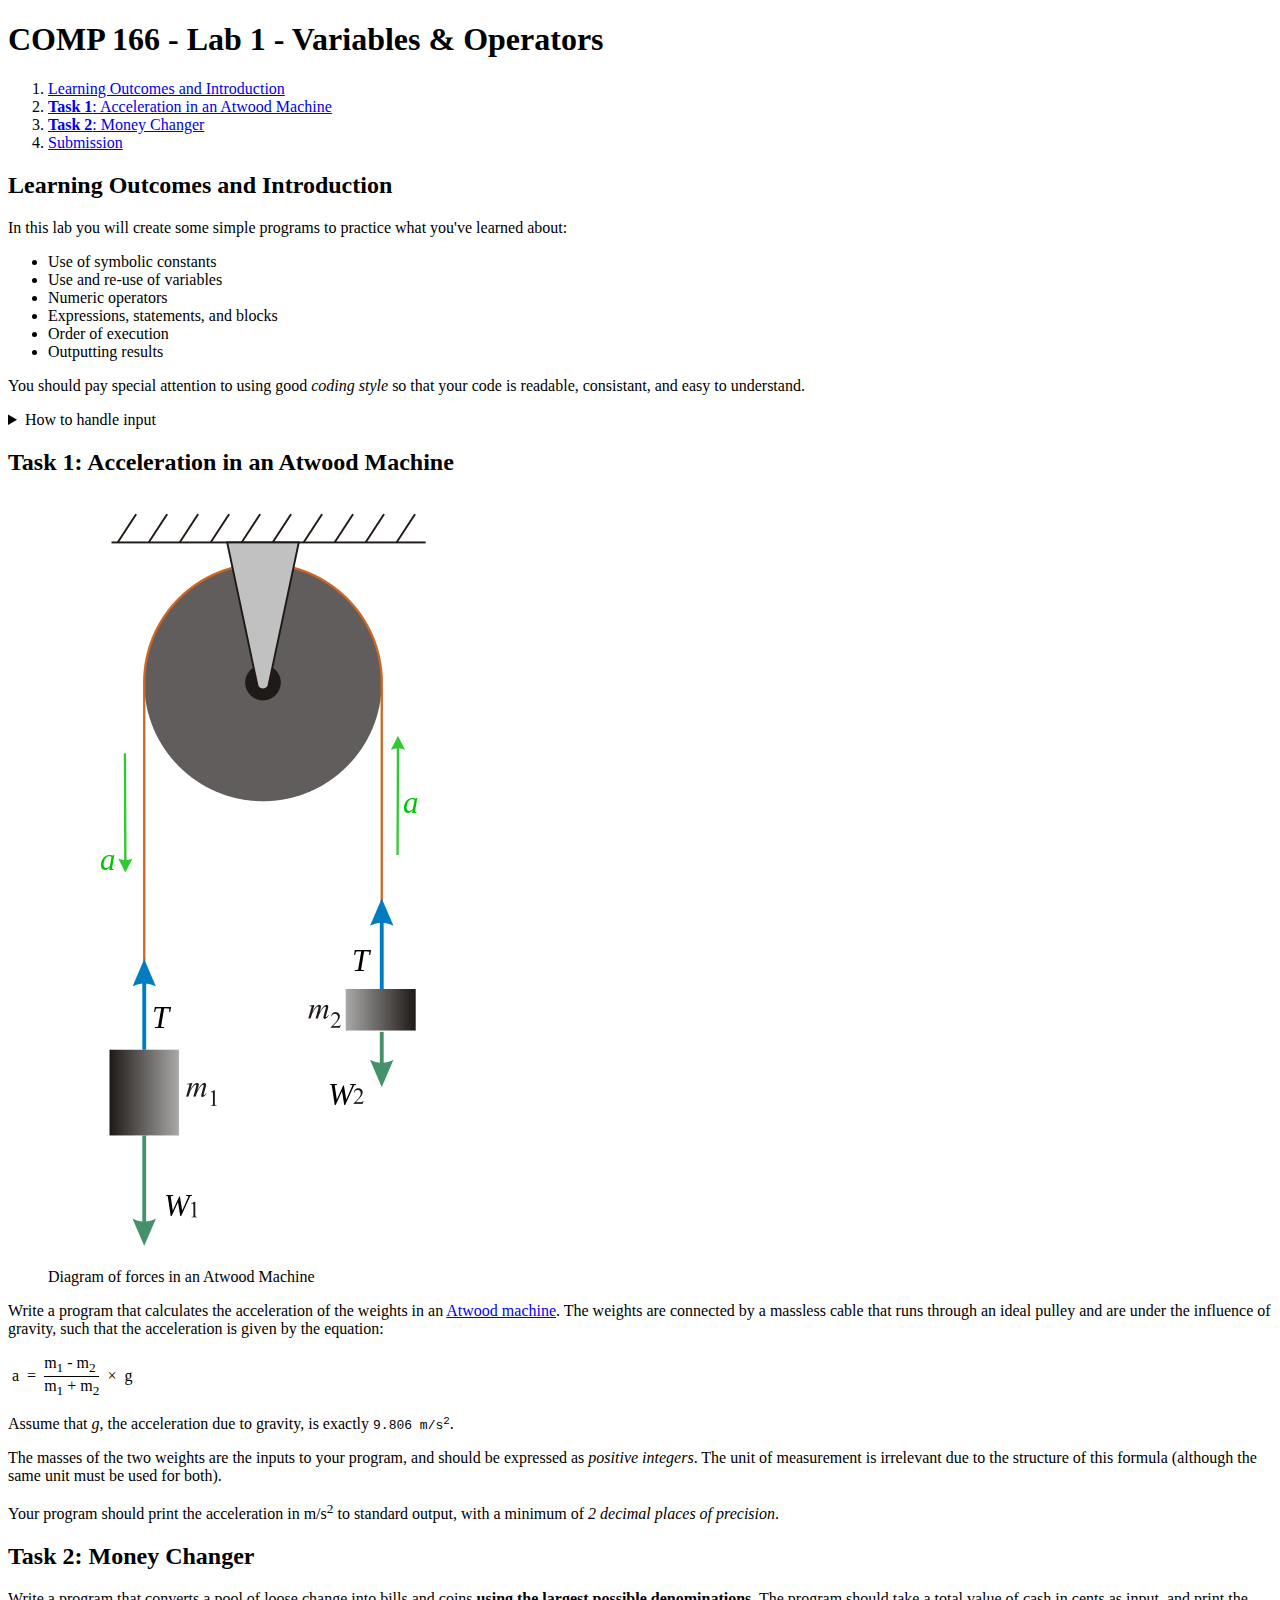
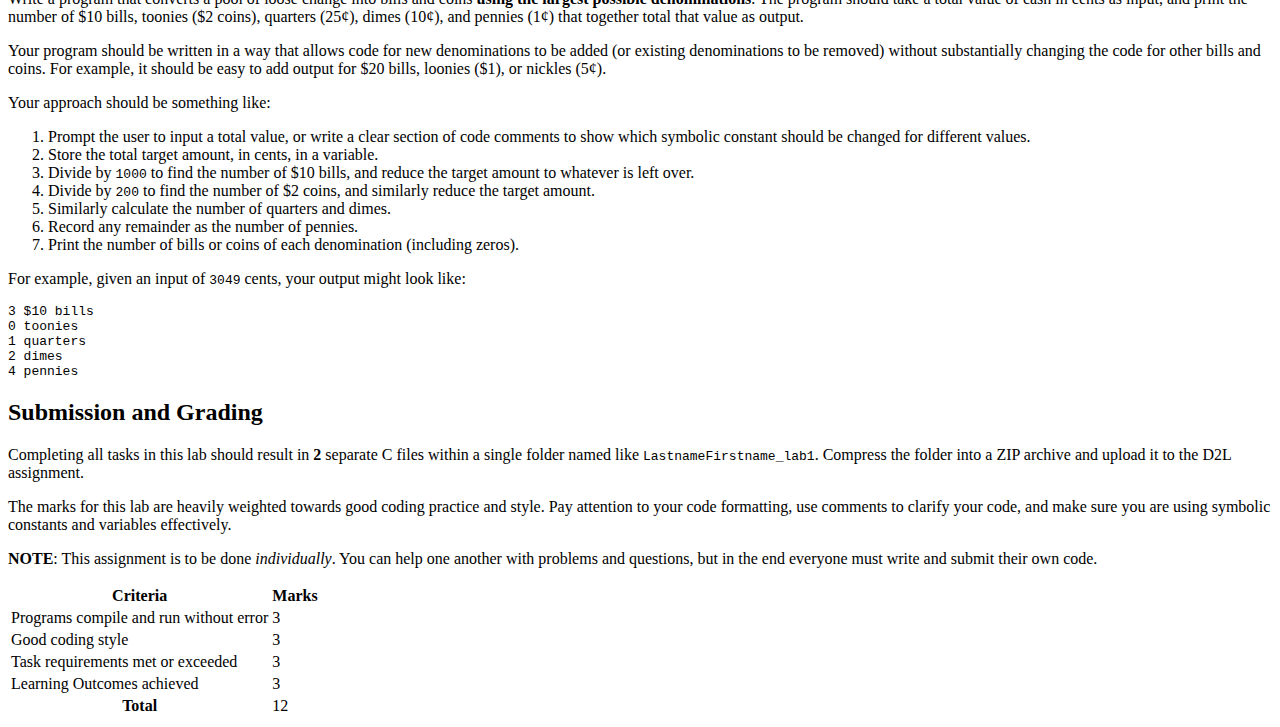
<file: labs/vars-and-ops/index.html>
<!DOCTYPE html>
<html>
<head>
	<meta charset="utf-8" />
	<title>Variables &amp; Operators (Lab 1) - COMP 166</title>
	<meta name="viewport" content="width=device-width">
	<base href="https://camosun-cs.github.io/comp-166/labs/vars-and-ops/" target="_blank"/>
	<link rel="stylesheet" href="../template/bundle.css"/>
</head>
<body>
	<header>
		<h1>COMP 166 - Lab 1 - Variables &amp; Operators</h1>
		<nav><ol>
			<li><a href="#outcomes">Learning Outcomes and Introduction</a></li>
			<li><a href="#task1"><strong>Task 1</strong>: Acceleration in an Atwood Machine</a></li>
			<li><a href="#task2"><strong>Task 2</strong>: Money Changer</a></li>
			<li><a href="#submission">Submission</a></li>
		</ol></nav>
	</header>

	<section id="outcomes">
		<h2>Learning Outcomes and Introduction</h2>
		<p>
			In this lab you will create some simple programs to practice what
			you've learned about:
		</p>
		<ul>
			<li>Use of symbolic constants</li>
			<li>Use and re-use of variables</li>
			<li>Numeric operators</li>
			<li>Expressions, statements, and blocks</li>
			<li>Order of execution</li>
			<li>Outputting results</li>
		</ul>
		<p>
			You should pay special attention to using good <em>coding style</em> so that your code is readable, consistant, and easy to understand.
		</p>
		<details>
			<summary>How to handle input</summary>
			<p>
				Ideally, both of the programs you create in this assignment should accept user input from the keyboard to get the initial data needed to do their work. You can read in a single integer value and store it in a variable with the following two lines of code:
			</p>
			<pre><code class="language-c">
				int example;
				scanf("%d", &amp;example);
			</code></pre>
			<p>
				However, at this stage of the course we have not learned enough about C to fully understand how this code works. If you are uncomfortable using this code, feel free to provide your "input" data as hard-coded symbolic constants instead, eg:
			</p>
			<pre><code class="language-c">#define INPUT 1324</code></pre>
		</details>
	</section>

	<section id="task1">
		<h2>Task 1: Acceleration in an Atwood Machine</h2>
		<figure class="right">
			<img src="atwood-machine.png" alt="diagram of the an Atwood machine"/>
			<figcaption>Diagram of forces in an Atwood Machine</figcaption>
		</figure>
		<p>Write a program that calculates the acceleration of the weights in an <a href="https://en.wikipedia.org/wiki/Atwood_machine">Atwood machine</a>. The weights are connected by a massless cable that runs through an ideal pulley and are under the influence of gravity, such that the acceleration is given by the equation:</p>
		<style>
			.eq {
				display: flex;
				align-items: center;
			}
			.eq > * {
				padding: 0 0.25em;
			}
			.fract {
				display: inline-flex;
				flex-direction: column;
			}
			.fract-num {
				border-bottom: 1px solid black;
			}
		</style>
		<div class="eq">
			<span>a</span>
			<span>=</span>
			<span class="fract">
				<span class="fract-num">m<sub>1</sub> - m<sub>2</sub></span>
				<span class="fract-den">m<sub>1</sub> + m<sub>2</sub></span>
			</span>
			<span>&times;</span>
			<span>g</span>
		</div>
		<p>Assume that <var>g</var>, the acceleration due to gravity, is exactly <samp>9.806 m/s<sup>2</sup></samp>.</p>
		<p>The masses of the two weights are the inputs to your program, and should be expressed as <em>positive integers</em>. The unit of measurement is irrelevant due to the structure of this formula (although the same unit must be used for both).</p>
		<p>Your program should print the acceleration in m/s<sup>2</sup> to standard output, with a minimum of <em>2 decimal places of precision</em>.</p>
	</section>

	<section id="task2">
		<h2>Task 2: Money Changer</h2>
		<p>
			Write a program that converts a pool of loose change into bills and coins <strong>using the largest possible denominations</strong>. The program should take a total value of cash in cents as input, and print the number of $10 bills, toonies ($2 coins), quarters (25¢), dimes (10¢), and pennies (1¢) that together total that value as output.
		</p>
		<p>
			Your program should be written in a way that allows code for new denominations to be added (or existing denominations to be removed) without substantially changing the code for other bills and coins. For example, it should be easy to add output for $20 bills, loonies ($1), or nickles (5¢).
		</p>
		<p>
			Your approach should be something like:
		</p>
		<ol>
			<li>Prompt the user to input a total value, or write a clear section of code comments to show which symbolic constant should be changed for different values.</li>
			<li>Store the total target amount, in cents, in a variable.</li>
			<li>Divide by <samp>1000</samp> to find the number of $10 bills, and reduce the target amount to whatever is left over.</li>
			<li>Divide by <samp>200</samp> to find the number of $2 coins, and similarly reduce the target amount.</li>
			<li>Similarly calculate the number of quarters and dimes.</li>
			<li>Record any remainder as the number of pennies.</li>
			<li>Print the number of bills or coins of each denomination (including zeros).</li>
		</ol>
		<p>For example, given an input of <samp>3049</samp> cents, your output might look like:</p>
		<pre><samp>3 $10 bills
0 toonies
1 quarters
2 dimes
4 pennies</samp></pre>
	</section>

	<section id="submission">
		<h2>Submission and Grading</h2>
		<p>
			Completing all tasks in this lab should result in <strong>2</strong> separate C files within a single folder named like <samp>LastnameFirstname_lab1</samp>. Compress the folder into a ZIP archive and upload it to the D2L assignment.
		</p>
		<p>
			The marks for this lab are heavily weighted towards good coding practice and style. Pay attention to your code formatting, use comments to clarify your code, and make sure you are using symbolic constants and variables effectively.
		</p>
		<p>
			<b>NOTE</b>: This assignment is to be done <em>individually</em>. You can help one another with problems and questions, but in the end everyone must write and submit their own code.
		</p>
		<table class="marks">
			<thead>
				<tr><th>Criteria</th><th>Marks</th></tr>
			</thead>
			<tbody>
				<tr>
					<td>Programs compile and run without error</td>
					<td>3</td>
				</tr>
				<tr>
					<td>Good coding style</td>
					<td>3</td>
				</tr>
				<tr>
					<td>Task requirements met or exceeded</td>
					<td>3</td>
				</tr>
				<tr>
					<td>Learning Outcomes achieved</td>
					<td>3</td>
				</tr>
			</tbody>
			<tfoot>
				<tr>
					<th>Total</th>
					<td>12</td>
				</tr>
			</tfoot>
		</table>
	</section>

	<script src="../template/bundle.js" defer></script>
</body>
</html>
</file>
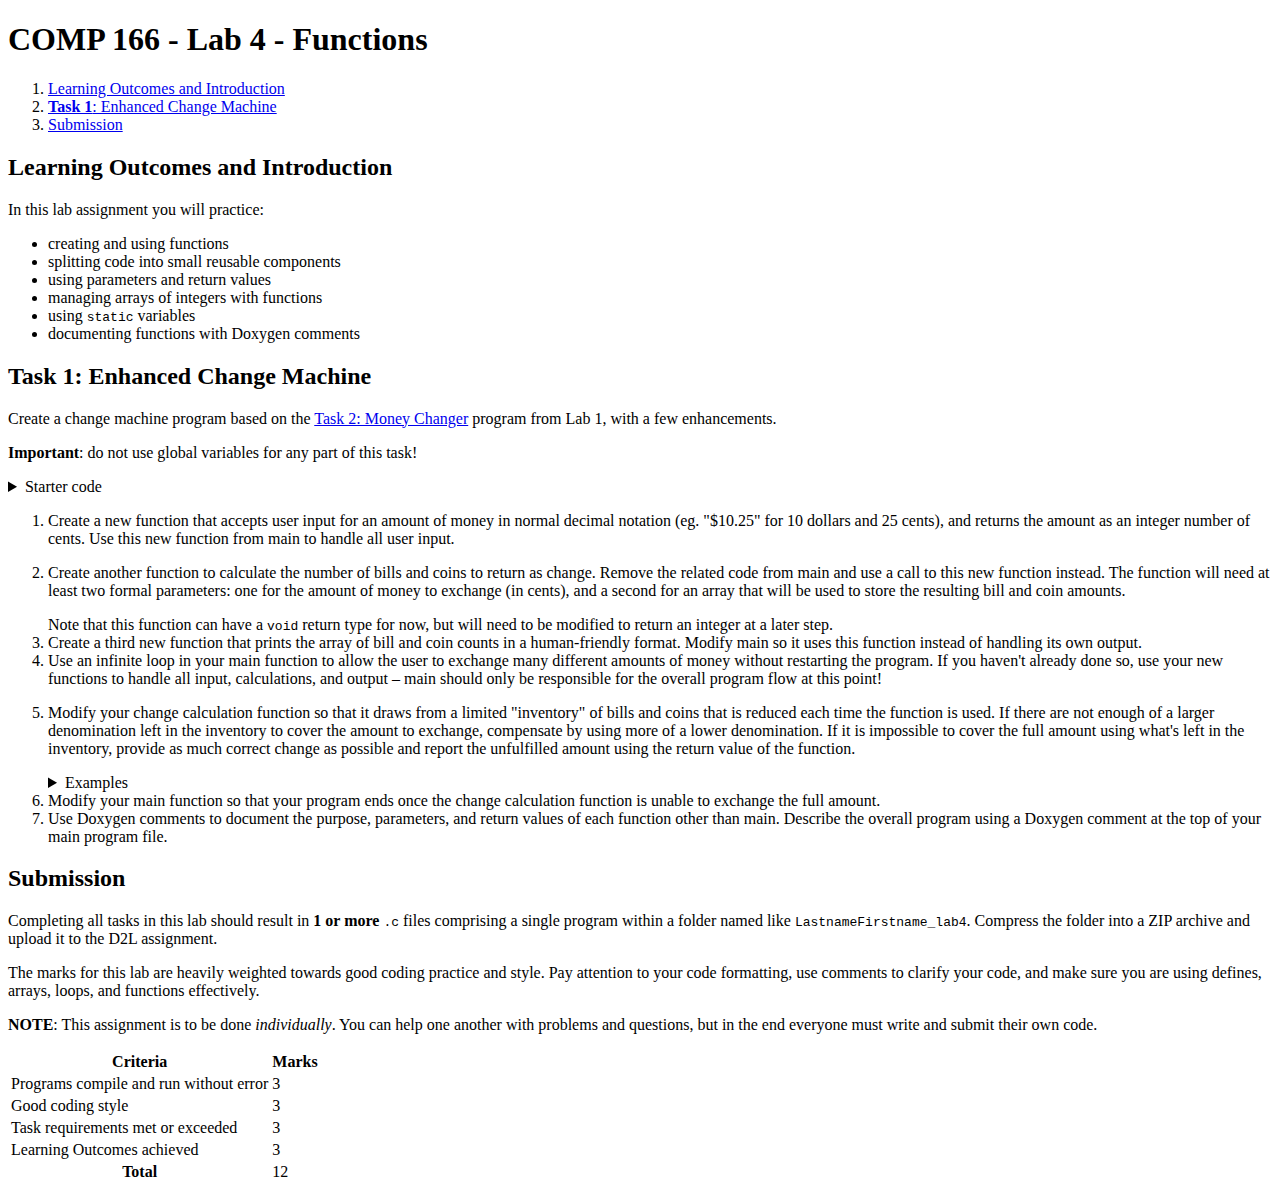
<file: labs/functions/short.html>
<!DOCTYPE html>
<html lang="en-CA">
<head>
	<meta charset="utf-8">
	<title>Functions (Lab 4) - COMP 166</title>
	<meta name="viewport" content="width=device-width"/>
	<base href="https://camosun-cs.github.io/comp-166/labs/functions/" target="_blank"/>
	<link rel="stylesheet" href="../template/bundle.css"/>
</head>
<body>
	<header>
		<h1>COMP 166 - Lab 4 - Functions</h1>
		<nav><ol>
			<li><a href="#outcomes">Learning Outcomes and Introduction</a></li>
			<li><a href="#task1"><strong>Task 1</strong>: Enhanced Change Machine</a></li>
			<li><a href="#submission">Submission</a></li>
		</ol></nav>
	</header>

	<section id="outcomes">
		<h2>Learning Outcomes and Introduction</h2>
		<p>In this lab assignment you will practice:</p>
		<ul>
			<li>creating and using functions</li>
			<li>splitting code into small reusable components</li>
			<li>using parameters and return values</li>
			<li>managing arrays of integers with functions</li>
			<li>using <code class="language-c">static</code> variables</li>
			<li>documenting functions with Doxygen comments</li>
		</ul>
	</section>

	<section id="task1">
		<h2>Task 1: Enhanced Change Machine</h2>
		<p>Create a change machine program based on the <a href="../vars-and-ops/#task2">Task 2: Money Changer</a> program from Lab 1, with a few enhancements.</p>
		<p><strong>Important</strong>: do not use global variables for any part of this task!</p>
		<details>
			<summary>Starter code</summary>
			<p>If you do not have a working solution for Lab 1's Money Changer program, you can use this simplified version instead:</p>
			<a href="change.c" class="language-c sample" download>download change.c</a>
		</details>
		<ol class="instructions">
			<li>Create a new function that accepts user input for an amount of money in normal decimal notation (eg. "$10.25" for 10 dollars and 25 cents), and returns the amount as an integer number of cents. Use this new function from main to handle all user input.</li>
			<li>
				<p>Create another function to calculate the number of bills and coins to return as change. Remove the related code from main and use a call to this new function instead. The function will need at least two formal parameters: one for the amount of money to exchange (in cents), and a second for an array that will be used to store the resulting bill and coin amounts.</p>
				<aside>Note that this function can have a <code class="language-c">void</code> return type for now, but will need to be modified to return an integer at a later step.</aside>
			</li>
			<li>Create a third new function that prints the array of bill and coin counts in a human-friendly format. Modify main so it uses this function instead of handling its own output.</li>
			<li>Use an infinite loop in your main function to allow the user to exchange many different amounts of money without restarting the program. If you haven't already done so, use your new functions to handle all input, calculations, and output – main should only be responsible for the overall program flow at this point!</li>
			<li>
				<p>Modify your change calculation function so that it draws from a limited "inventory" of bills and coins that is reduced each time the function is used. If there are not enough of a larger denomination left in the inventory to cover the amount to exchange, compensate by using more of a lower denomination. If it is impossible to cover the full amount using what's left in the inventory, provide as much correct change as possible and report the unfulfilled amount using the return value of the function.</p>
				<details>
					<summary>Examples</summary>
					<p>Given that there are two loonies, five quarters, and 22 pennies in the inventory when the function is called:</p>
					<ul>
						<li>If $1.10 needs to be exchanged, the function should provide one loonie and 10 pennies in change, and return 0. One loonie, five quarters, and 12 pennies will be left in the inventory.</li>
						<li>If $3.10 needs to be exchanged, the function should provide two loonies, four quarters, and 10 pennies in change, and return 0. One quarter and 12 pennies will be left in the inventory.</li>
						<li>If $1.24 needs to be exchanged, the function should provide one loonie and 22 pennies in change, and return 2. One loonie and five quarters will be left in the inventory.</li>
						<li>If $4.00 needs to be exchanged, the function should provide all of its coins in change (two loonies, five quarters, and 22 pennies), and return 45. Nothing will be left in the inventory.</li>
					</ul>
				</details>
			</li>
			<li>Modify your main function so that your program ends once the change calculation function is unable to exchange the full amount.</li>
			<li>Use Doxygen comments to document the purpose, parameters, and return values of each function other than main. Describe the overall program using a Doxygen comment at the top of your main program file.</li>
		</ol>
	</section>

	<section id="submission">
		<h2>Submission</h2>
		<p>
			Completing all tasks in this lab should result in <strong>1 or more</strong> <samp>.c</samp> files comprising a single program within a folder named like <samp>LastnameFirstname_lab4</samp>. Compress the folder into a ZIP archive and upload it to the D2L assignment.
		</p>
		<p>
			The marks for this lab are heavily weighted towards good coding practice and style. Pay attention to your code formatting, use comments to clarify your code, and make sure you are using defines, arrays, loops, and functions effectively.
		</p>
		<p>
			<b>NOTE</b>: This assignment is to be done <em>individually</em>. You can help one another with problems and questions, but in the end everyone must write and submit their own code.
		</p>
		<table class="marks">
			<thead>
				<tr><th>Criteria</th><th>Marks</th></tr>
			</thead>
			<tbody>
				<tr>
					<td>Programs compile and run without error</td>
					<td>3</td>
				</tr>
				<tr>
					<td>Good coding style</td>
					<td>3</td>
				</tr>
				<tr>
					<td>Task requirements met or exceeded</td>
					<td>3</td>
				</tr>
				<tr>
					<td>Learning Outcomes achieved</td>
					<td>3</td>
				</tr>
			</tbody>
			<tfoot>
				<tr>
					<th>Total</th>
					<td>12</td>
				</tr>
			</tfoot>
		</table>
	</section>

	<script src="../template/bundle.js" defer></script>
	<!-- additional scripts can be added here if necessary -->
</body>
</html>
</file>
